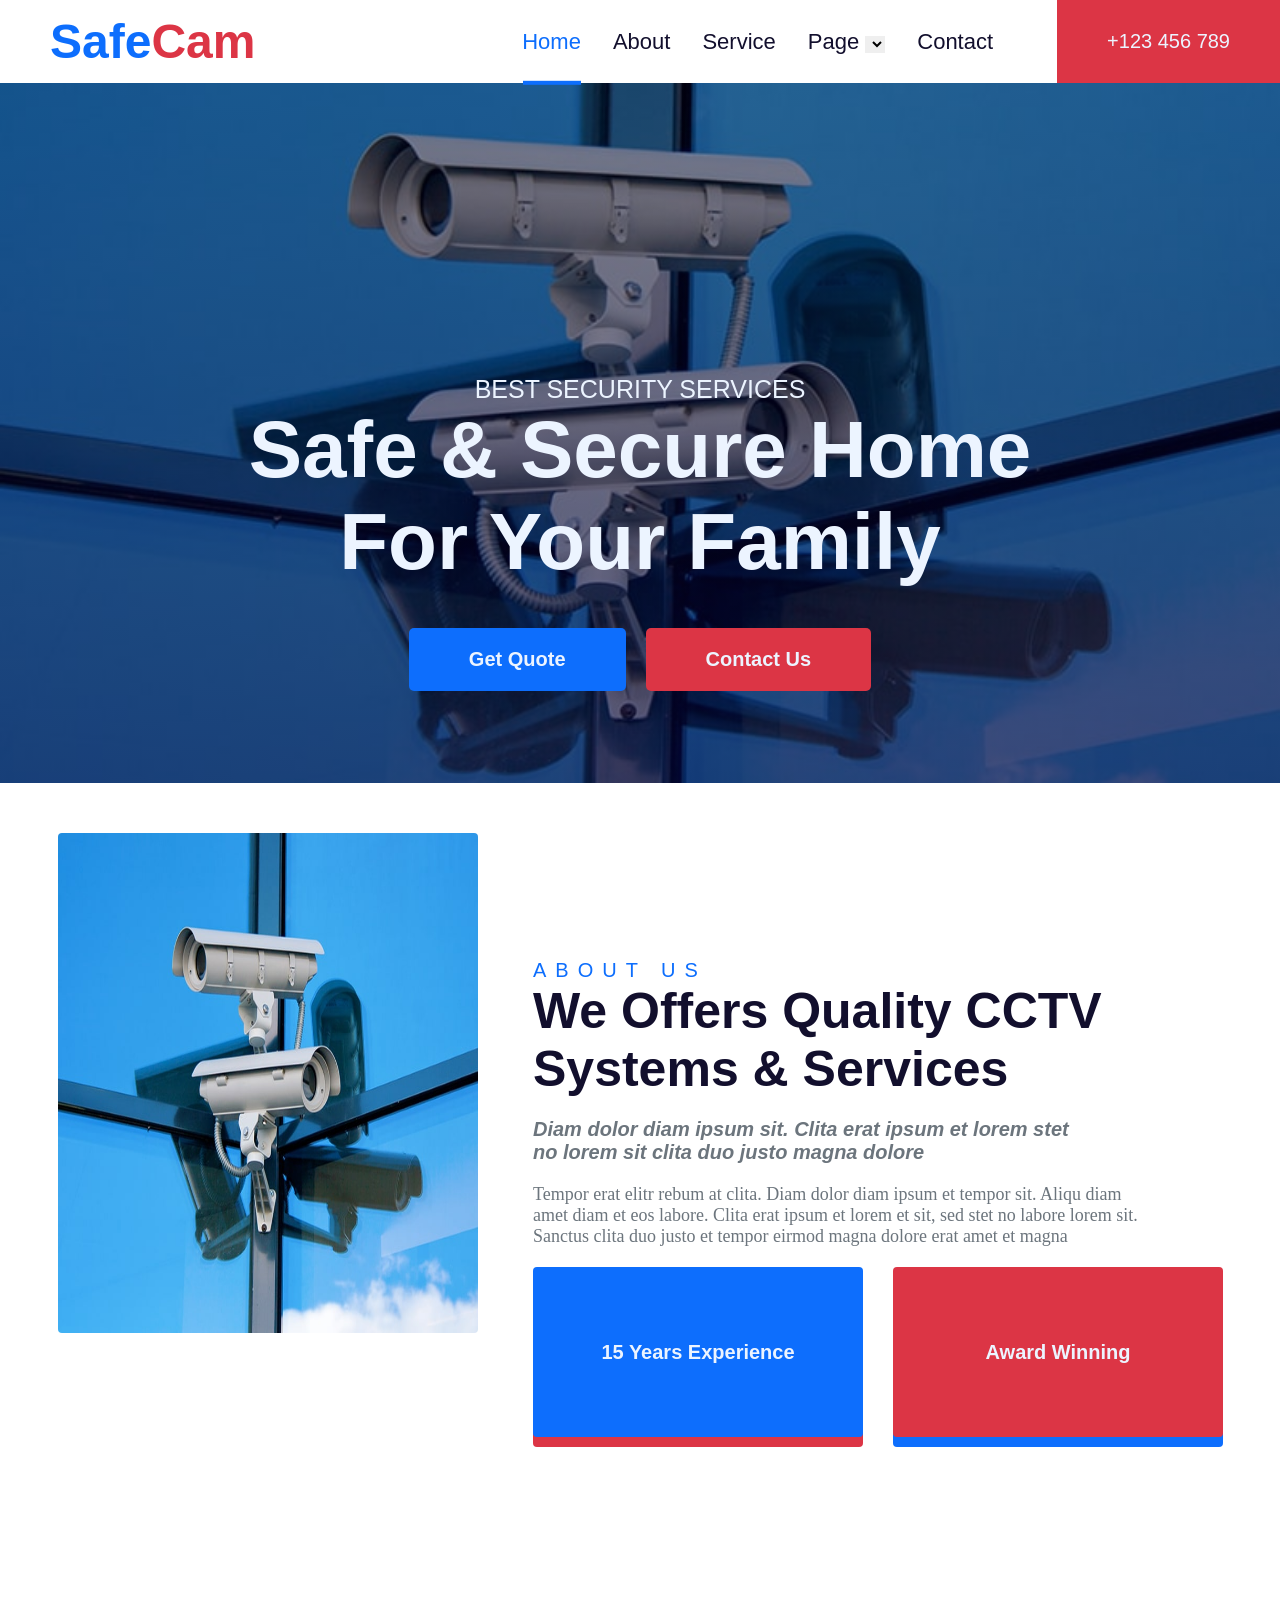
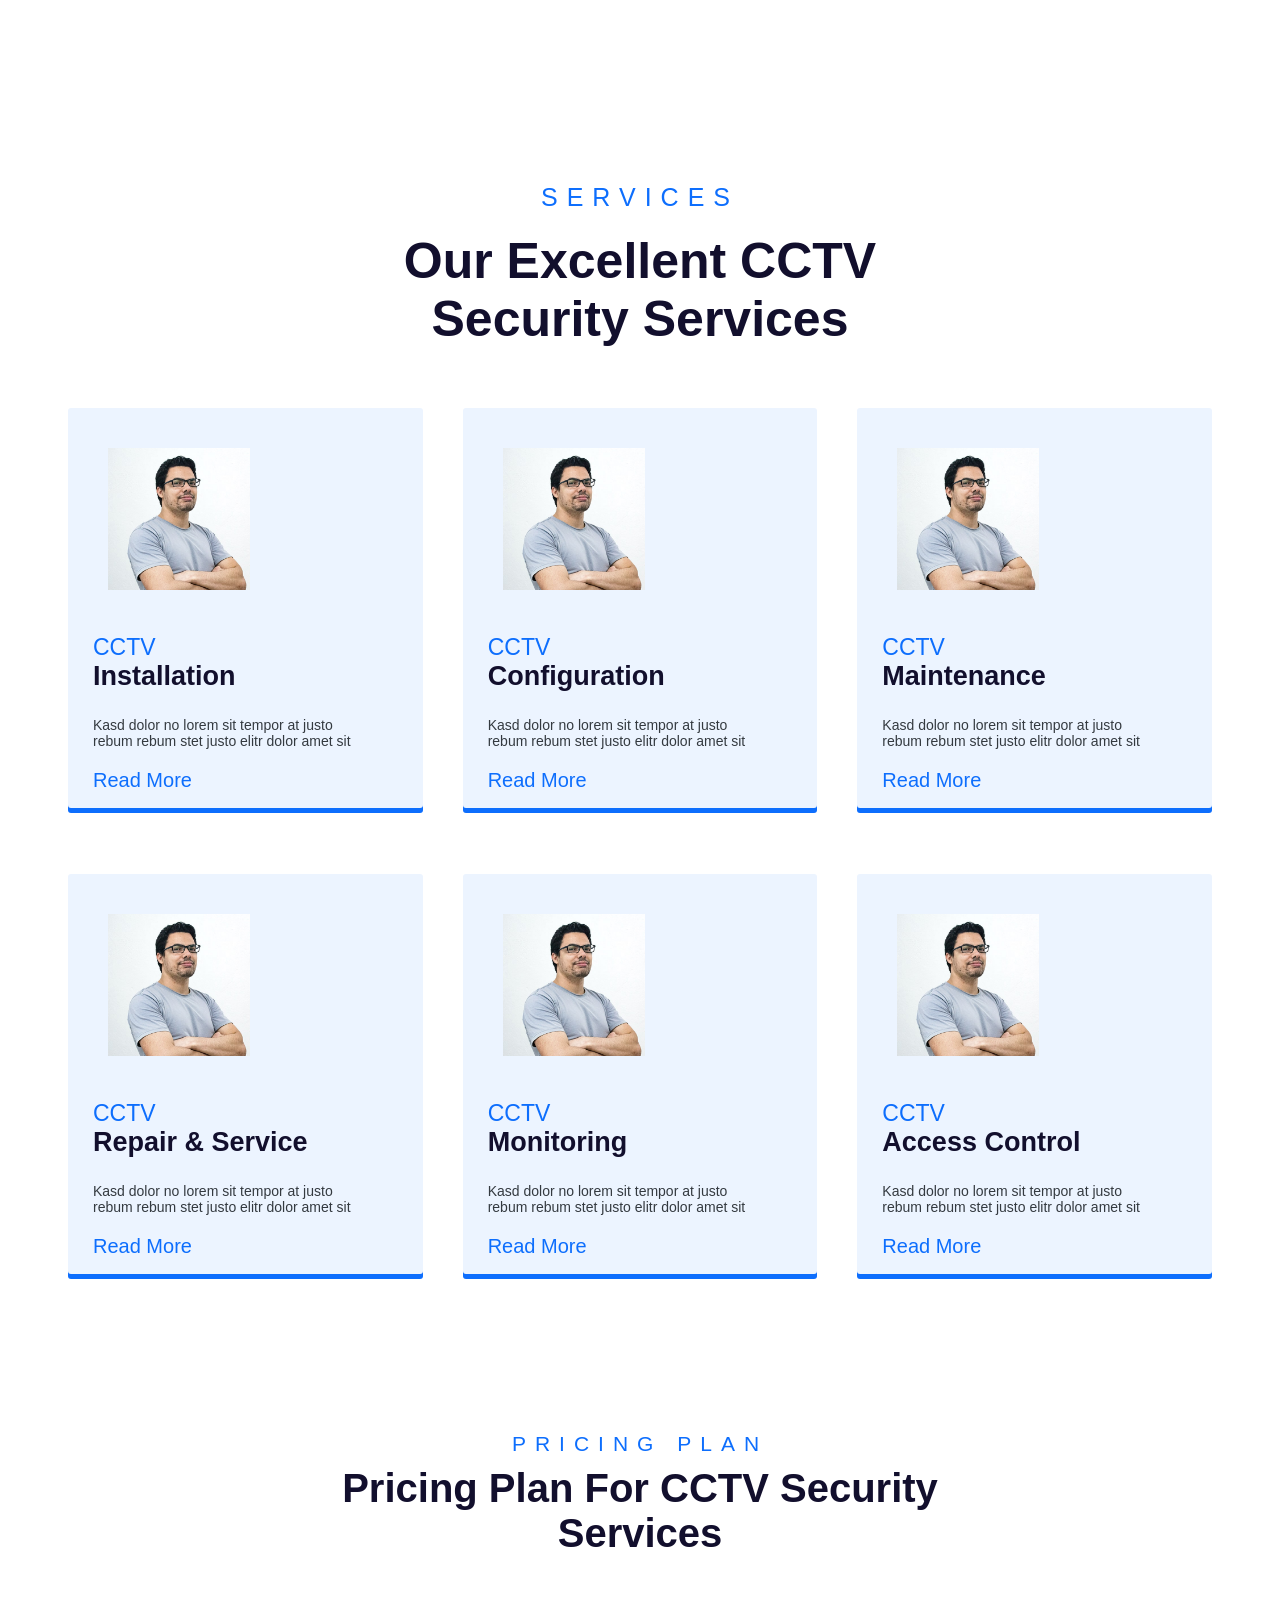
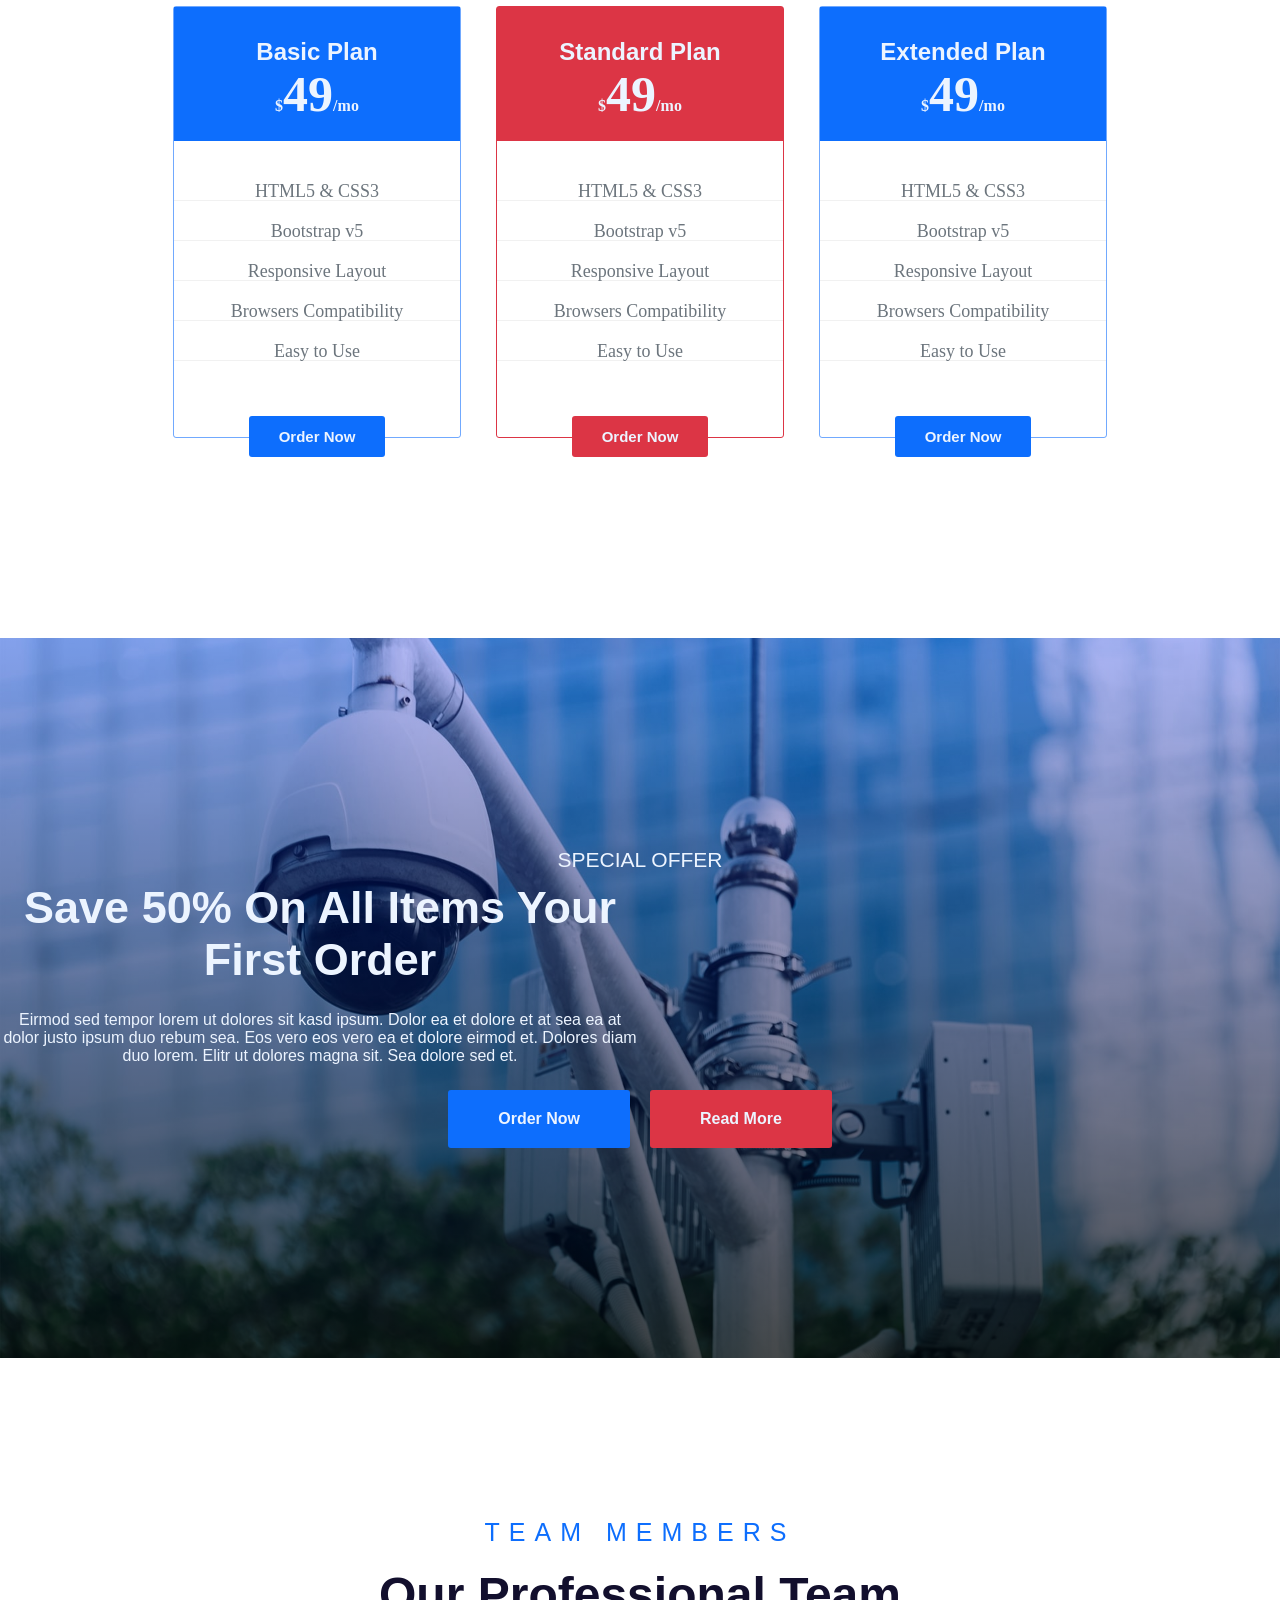
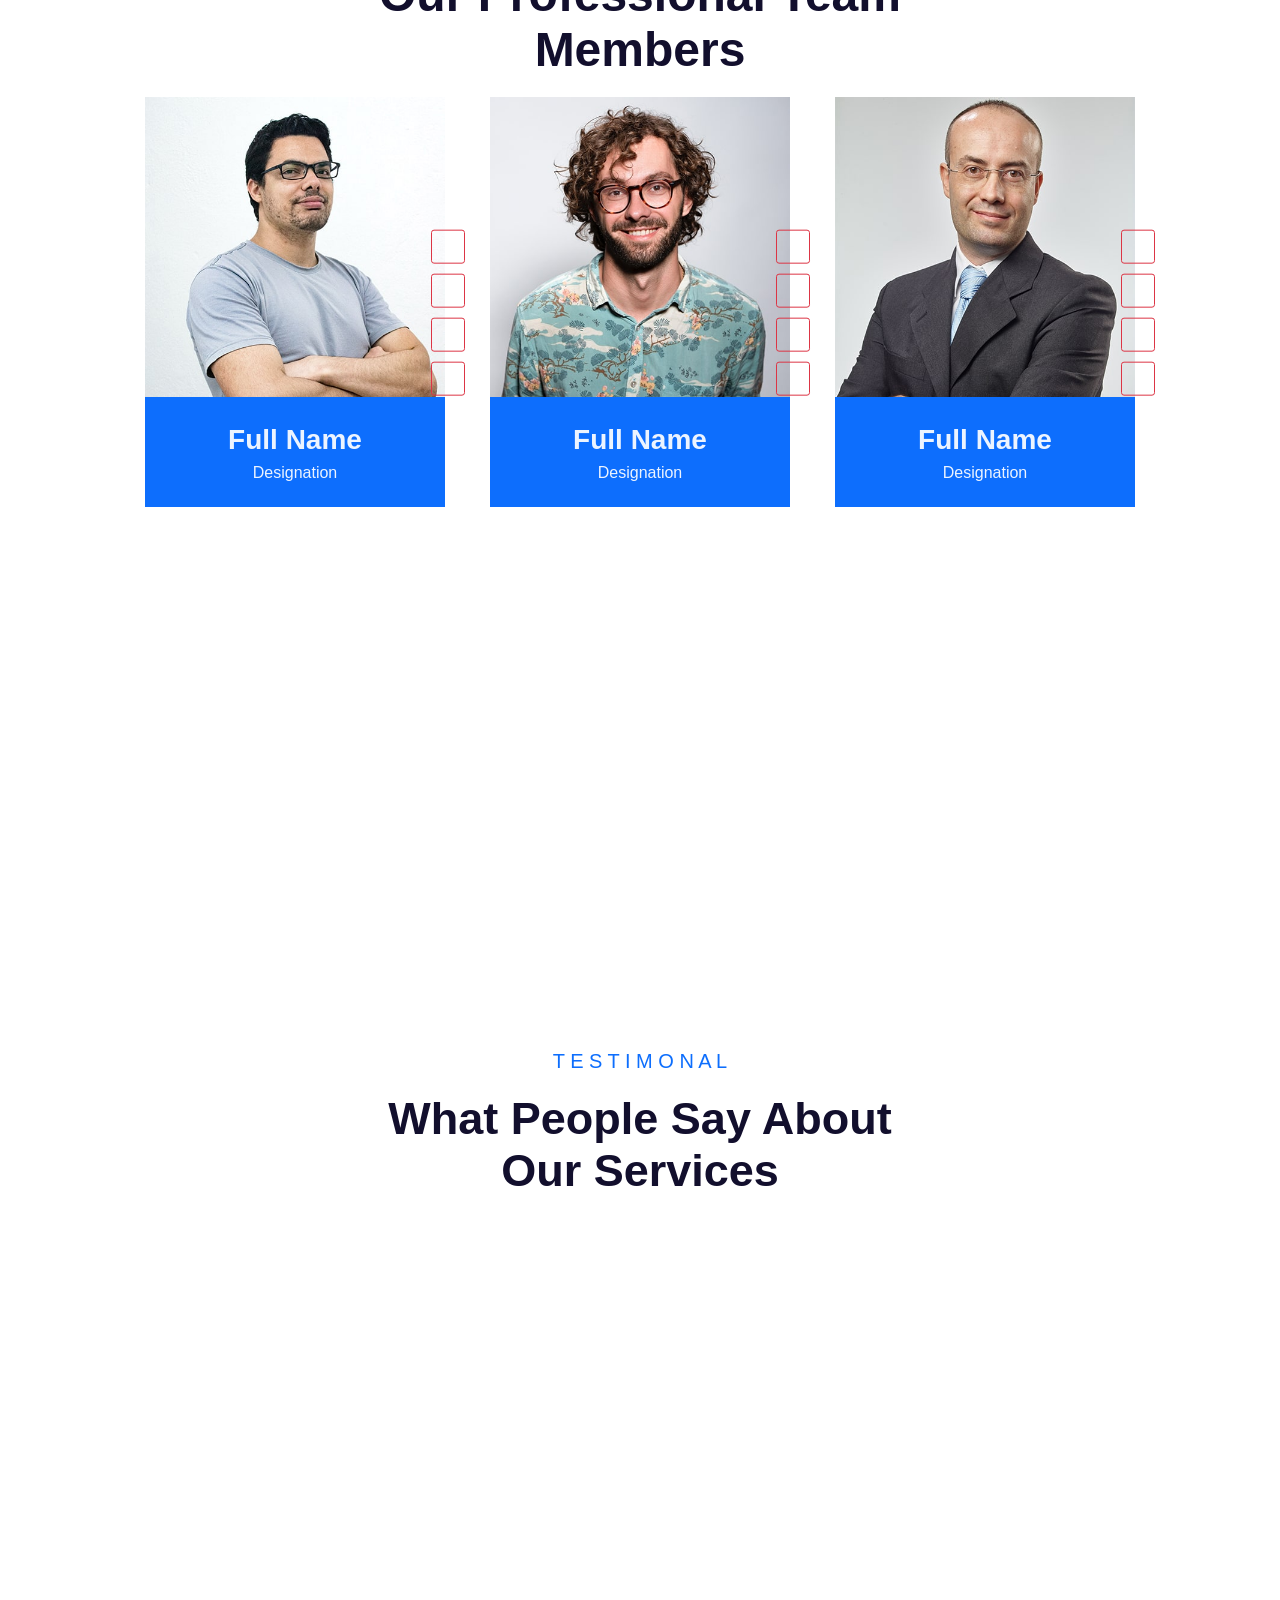
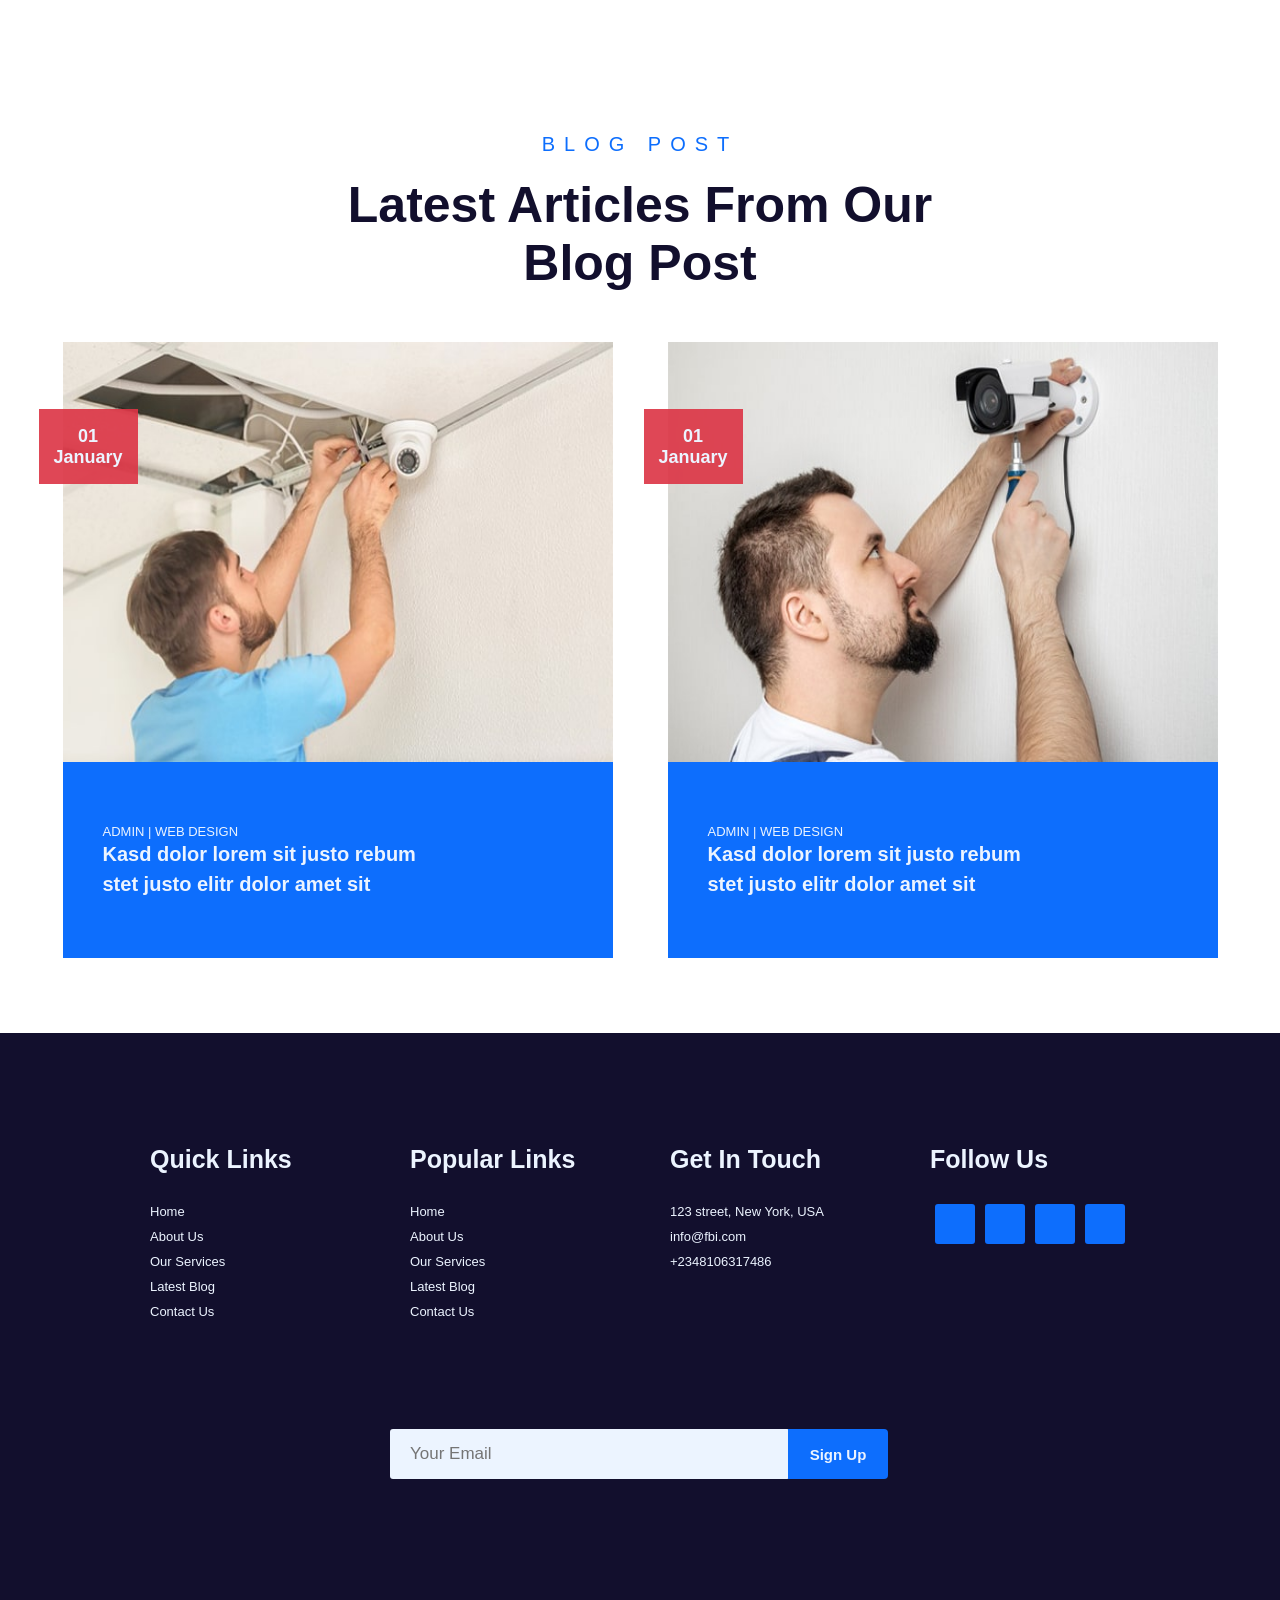
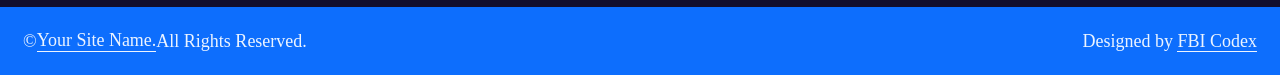
<file: fidel proj on cctv/index.html>
<!DOCTYPE html>
<html lang="en">
<head>

  <link rel="stylesheet" href="cctv-website.css">
  <meta charset="UTF-8">
  <meta name="viewport" content="width=device-width, initial-scale=1.0">
  <title>cctv website</title>
</head>
<body>

  <nav>
    <a href="" class="logo">Safe<span>Cam</span></a>

    <ul>
      <li><a href="" class="fff">Home</a></li>
      <li><a href="about.html">About</a></li>
      <li><a href="service.html">Service</a></li>
      <li><a href="">Page <select></select></a></li>
      <li><a href="contact.html">Contact</a></li>

      <button class="btn">+123 456 789</button>
    </ul>

    <div class="hamburger">
      <span></span>
      <span></span>
      <span></span>
    </div>
  </nav>

  <header>
    <div class="heading-hero">
      <div class="heading-super">
    <p>BEST SECURITY SERVICES</p>

    <h2>Safe & Secure Home <br>For Your Family</h2>

    <div class="bbb">
    <button class="btn">Get Quote</button>
    <button class="btn">Contact Us</button>
    </div>
    </div>
    </div>
  </header>
  
  <main>
    <section class="about">
      <div class="about-display">

      <div class="flex">

        <div class="img">
          <img src="./image/about.jpg" alt="" class="about-img">
        </div>

        <div class="text">

          <p class="firs">ABOUT US</p>

          <h4>We Offers Quality CCTV Systems & Services</h4>

          <h5><i>Diam dolor diam ipsum sit. Clita erat ipsum et lorem stet no lorem sit clita duo justo magna dolore</i> </h5>

          <p class="con">Tempor erat elitr rebum at clita. Diam dolor diam ipsum et tempor sit. Aliqu diam amet diam et eos labore. Clita erat ipsum et lorem et sit, sed stet no labore lorem sit. Sanctus clita duo justo et tempor eirmod magna dolore erat amet et magna</p>

          <div class="but">
          <button class="btn">15 Years Experience</button>
          <button class="btn">Award Winning</button>
          </div>

        </div>
      </div>
      </div>
      </section>

      
  <!-- service section -->

      <section class="service">

      <div class="service-display">

        <div class="service-flex">

          <p class="ser">SERVICES</p>

          <h4>Our Excellent CCTV Security Services</h4>

            <div class="slave">

              <div class="small">
                <div class="img">
              <img src="./image/team-1.jpg" alt="icon">
              </div>

              <div class="texxt">
              <p>CCTV</p>
              <h5>Installation</h5>

              <p class="con">Kasd dolor no lorem sit tempor at justo rebum rebum stet justo elitr dolor amet sit</p>

              <button class="btn">Read More</button>
              </div>
              </div>

              <div class="small">
              <div class="img">
              <img src="./image/team-1.jpg" alt="icon">
              </div>

              <div class="texxt">
              <p>CCTV</p>
              <h5>Configuration</h5>

              <p class="con">Kasd dolor no lorem sit tempor at justo rebum rebum stet justo elitr dolor amet sit</p>

              <button class="btn">Read More</button>
              </div>
              </div>

             
              <div class="small">
                <div class="img">
                  <img src="./image/team-1.jpg" alt="icon">
                </div>

                <div class="texxt">
                  <p>CCTV</p>
                <h5>Maintenance</h5>

                <p class="con">Kasd dolor no lorem sit tempor at justo rebum rebum stet justo elitr dolor amet sit</p>

              <button class="btn">Read More</button>
              </div>
              </div>
            </div>

            <div class="slave">

                <div class="small">
                <div class="img">
              <img src="./image/team-1.jpg" alt="icon">
              </div>

              <div class="texxt">
              <p>CCTV</p>
              <h5>Repair & Service</h5>

              <p class="con">Kasd dolor no lorem sit tempor at justo rebum rebum stet justo elitr dolor amet sit</p>

              <button class="btn">Read More</button>
              </div>
              </div>

                <div class="small">
                <div class="img">
              <img src="./image/team-1.jpg" alt="icon">
              </div>

              <div class="texxt">
              <p>CCTV</p>
              <h5>Monitoring</h5>

              <p class="con">Kasd dolor no lorem sit tempor at justo rebum rebum stet justo elitr dolor amet sit</p>

              <button class="btn">Read More</button>
              </div>
              </div>

                <div class="small">
                  <div class="img">
              <img src="./image/team-1.jpg" alt="icon">
                  </div>

                  <div class="texxt">
              <p>CCTV</p>
              <h5>Access Control</h5>

              <p class="con">Kasd dolor no lorem sit tempor at justo rebum rebum stet justo elitr dolor amet sit</p>

              <button class="btn">Read More</button>
              </div>
              </div>

            </div>

        </div>
      </div>

    </section>

    
    <section class="price">

      <div class="pricing-parent">

        <div class="parent-container">

          <p class="firs">PRICING PLAN</p>

          <h4>Pricing Plan For CCTV Security Services</h4>

          <div class="price-flexbox">

            <div class="pricebox">
              <div class="pricesss">
              <label><h4>Basic Plan</h4>
              <p>$<span>49</span>/mo</p>
              </label>
              </div>

              <div class="pricing-text">
                <p>HTML5 & CSS3</p>
                <P>Bootstrap v5</P>
                <p>Responsive Layout</p>
                <p>Browsers Compatibility</p>
                <p>Easy to Use</p>
  
              </div>
              <button class="btn">Order Now</button>
            </div>

            <div class="pricebox">
              <div class="pricesss-j">
              <label><h4>Standard Plan</h4>
              <p>$<span>49</span>/mo</p>
              </label>
              </div>

              <div class="pricing-text">
                <p>HTML5 & CSS3</p>
                <P>Bootstrap v5</P>
                <p>Responsive Layout</p>
                <p>Browsers Compatibility</p>
                <p>Easy to Use</p>

              </div>
              <button class="btn-j">Order Now</button>
            </div>


            <div class="pricebox">
               <div class="pricesss">
              <label><h4>Extended Plan</h4>
              <p>$<span>49</span>/mo</p>
              </label>
              </div>

              <div class="pricing-text">
                <p>HTML5 & CSS3</p>
                <P>Bootstrap v5</P>
                <p>Responsive Layout</p>
                <p>Browsers Compatibility</p>
                <p>Easy to Use</p>
               
              </div>
               <button class="btn">Order Now</button>
            </div>

          </div>
        </div>
      </div>
    </section>

    <!-- official offer -->
    <section class="official-offer">

        <div class="official-child">

          <div class="centering-official">
            
            <div class="octext">
            <p class="firs">SPECIAL OFFER</p>
            <H4>Save 50% On All Items Your First Order</H4>

            <P class="con">Eirmod sed tempor lorem ut dolores sit kasd ipsum. Dolor ea et dolore et at sea ea at dolor justo ipsum duo rebum sea. Eos vero eos vero ea et  dolore eirmod et. Dolores diam duo lorem. Elitr ut dolores magna sit. Sea dolore sed et.</P>
            </div>

            <div class="Official-btn">

              <button class="btn">Order Now</button>
              <button class="btn-j">Read More</button>
            </div>
          </div>
        </div>
    </section>

    <!-- official team members -->

    <section class="team members">

      <div class="team-parent">

        <div class="team-rapper">

          <div class="team-child">

            <p class="firs">TEAM MEMBERS</p>
            <h4>Our Professional Team <br> Members</h4>

            <div class="team-content">

              <div class="teammain">
              <div class="img">
              <img src="./image/team-1.jpg" alt="">
              </div>

              <div class="text">
              <h6>Full Name</h6>
              <p>Designation</p>
              </div>

              <div class="button-box">
              
                <button class="btn"></button>
                <button class="btn"></button>
                <button class="btn"></button>
                <button class="btn"></button>
              </div>

              </div>

              <div class="teammain">
              <div class="img">
              <img src="./image/team-2.jpg" alt="">
              </div>

              <div class="text">
              <h6>Full Name</h6>
              <p>Designation</p>
              </div>

             <div class="button-box">
              
                <button class="btn"></button>
                <button class="btn"></button>
                <button class="btn"></button>
                <button class="btn"></button>
              </div>
              
              </div>


              <div class="teammain">
              <div class="img">
              <img src="./image/team-3.jpg" alt="">
              </div>

              <div class="text">
              <h6>Full Name</h6>
              <p>Designation</p>
              </div>
              <div class="button-box">
              
                <button class="btn"></button>
                <button class="btn"></button>
                <button class="btn"></button>
                <button class="btn"></button>
              </div>
              
              </div>

            </div>
          </div>
        </div>
      </div>
      

    </section>


    <!-- TESTIMONIES -->
     <!-- WHAT PEOPLE SAY ABOUT OUR SERVICES SECTION -->

     <section class="testimonies">

      <div class="parent-ts">

        <div class="child-ts">

          <div class="rapper-ts">

            <p>T E S T I M O N A L</p>
            <h4>What People Say About <br>Our Services</h4>
          </div>
        </div>
      </div>
     </section>

     <!-- blog post -->
      <!-- BLOG POST SECTION -->
       <section class="blog-post">

        <div class="parent-bp">

          <div class="child-bp">

            <div class="rapper-bp">

              <p class="firs">BLOG POST</p>

              <h4>Latest Articles From Our <br>Blog Post</h4>

              <div class="main-contentbp">

                <div class="single-blogbpholder">
                  <div class="img">
                    <img src="./image/blog-1.jpg" alt="">
                  </div>
                  <div class="text">
                    <p>ADMIN | WEB DESIGN
                    </p>

                    <h4>Kasd dolor lorem sit justo rebum <br> stet   justo elitr dolor amet sit</h4>
                  </div>
                  <div class="date">01<br>January</div>
                </div>


                <div class="single-blogbpholder">
                  <div class="img">
                    <img src="./image/blog-2.jpg" alt="">
                  </div>
                  <div class="text">
                    <p>ADMIN | WEB DESIGN
                    </p>

                    <h4>Kasd dolor lorem sit justo rebum 
                      <br>stet justo elitr dolor amet sit</h4>
                  </div>
                  <div class="date">01 <br>January</div>

                </div>
              </div>
            </div>
          </div>
        </div>
       </section>

       <!-- Quick links to footer -->
        <!-- QUICK LINKS SECTION -->

        <section class="quick-links">

          <div class="parantquicklink">

            <div class="child-quicklink">

              <div class="rapper-quicklink">

                <div class="content-rapper">
                  <h5>Quick Links</h5>

                  <a href="index.html">Home</a>

                  <a href="index.html">About Us</a>

                  <a href="index.html">Our Services</a>

                  <a href="index.html">Latest Blog</a>

                  <a href="index.html">Contact Us</a>
                </div>


                <div class="content-rapper">
                  <h5>Popular Links</h5>

                  <a href="index.html">Home</a>

                  <a href="index.html">About Us</a>

                  <a href="index.html">Our Services</a>

                  <a href="index.html">Latest Blog</a>

                  <a href="indeX">Contact Us</a>
                </div>

                <div class="content-rapper">
                  <h5>Get In Touch</h5>

                  <p>123 street, New York, USA</p>

                  <p>info@fbi.com</p>

                  <p>+2348106317486</p>
                </div>

                <div class="content-rapper">
                  <h5>Follow Us</h5>

                  <div class="icon-btn">

                  <div class="icon"></div>

                  <div class="icon"></div>

                  <div class="icon"></div>

                  <div class="icon"></div>
                  
                  </div>

                </div>

               
              </div>
               <div class="message">

                  <div class="input"><input type="email" placeholder="Your Email"></div>

                  <button class="btn">Sign Up</button>
                </div>
            </div>
          </div>
        </section>

  </main>

  <footer>
         <div class="parent-footer">
          <div class="childfooter-rapper">
        &copy;
      <p class="fbi">Your Site Name.</p>
      <p>All Rights Reserved.</p>
      </div>

          <div class="childfooter-rapper">
            <p>Designed by <span class="fidel">FBI Codex</span></p>
    
      </div>
      </footer>
</body>
</html>
</file>
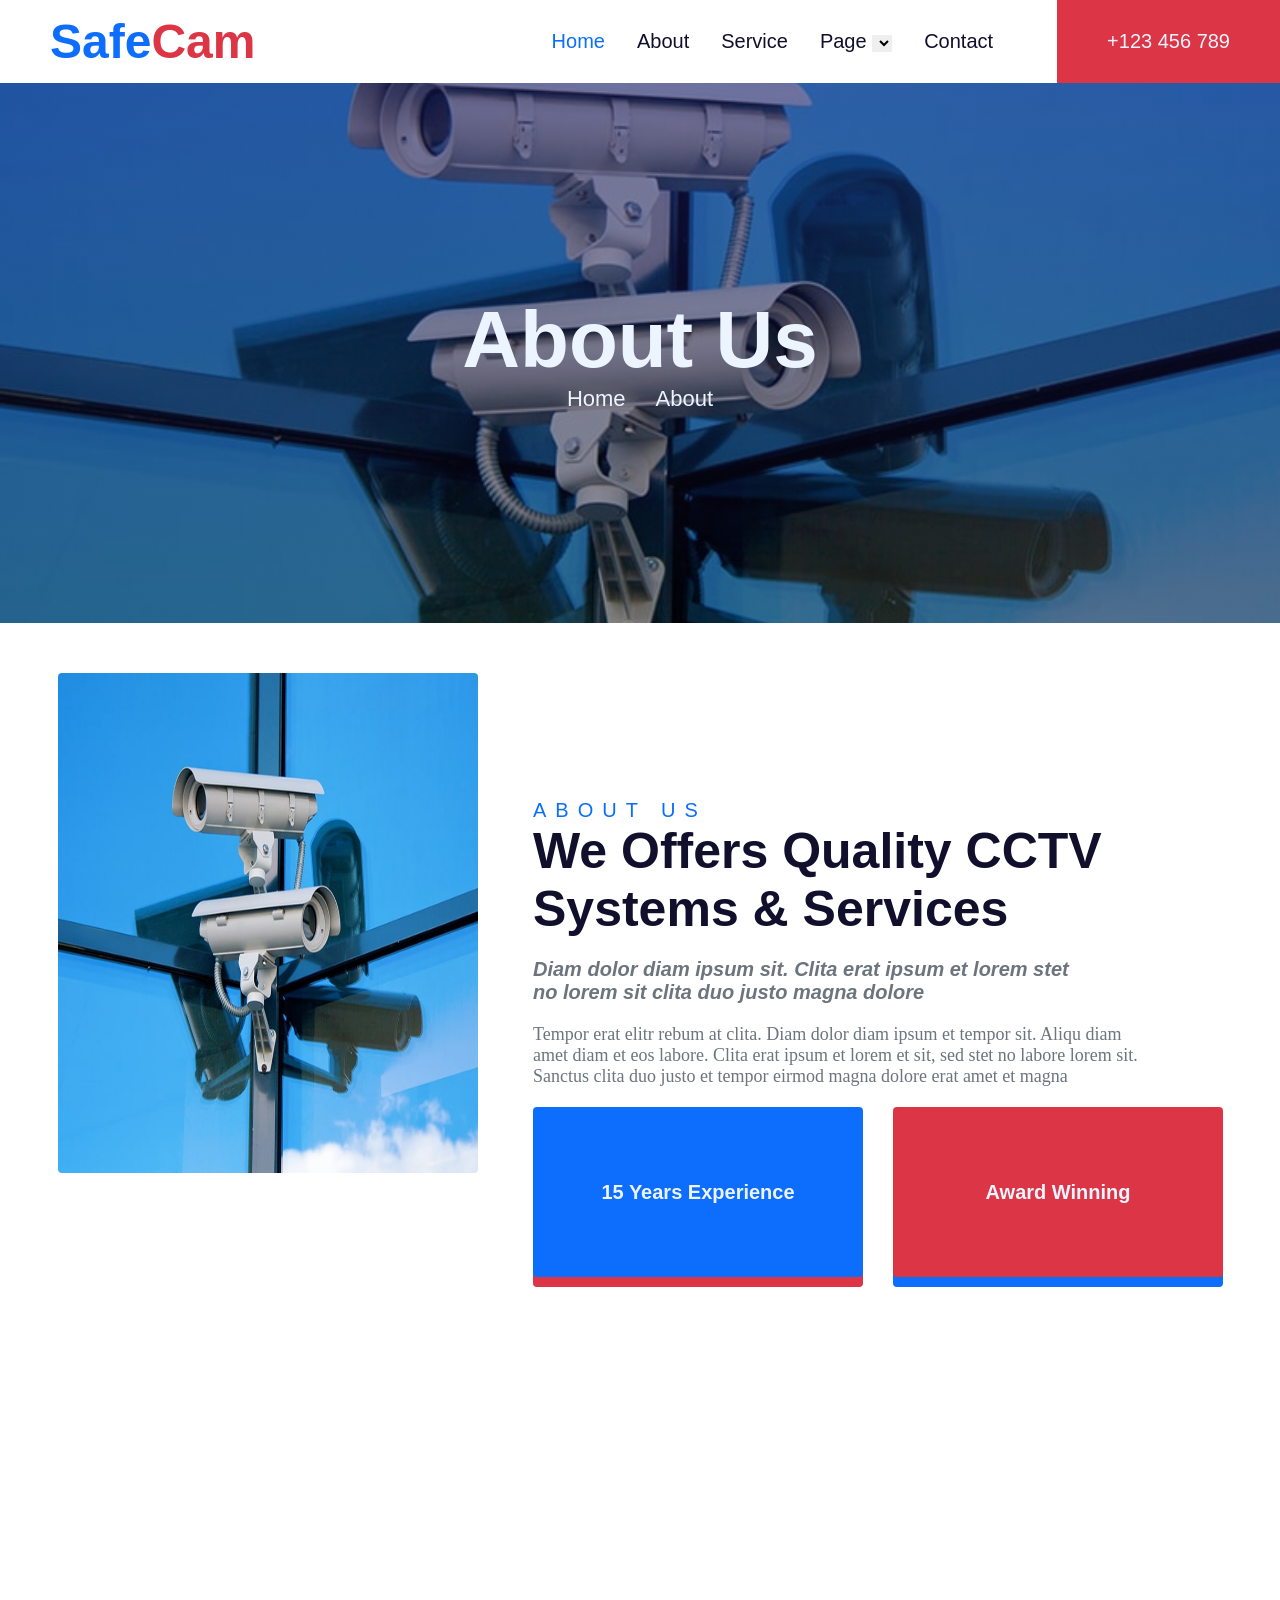
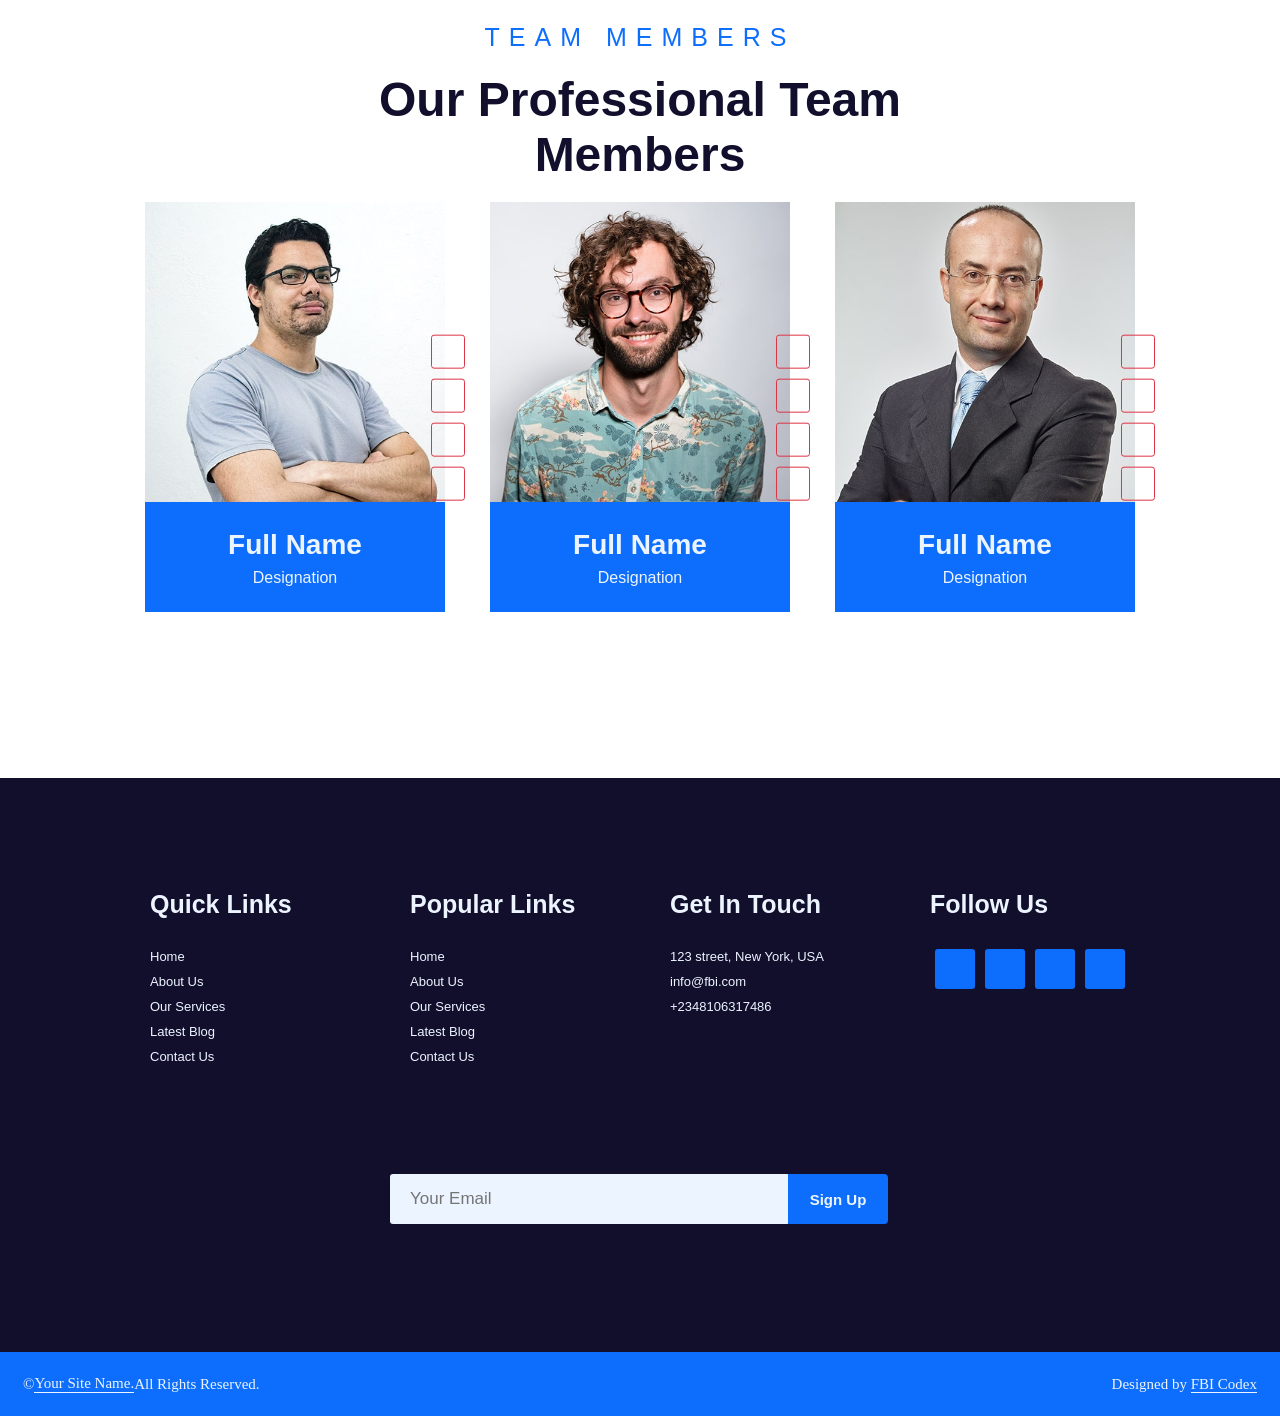
<file: fidel proj on cctv/about.html>
<!DOCTYPE html>
<html lang="en">
<head>
  <style>
    *{
      margin: 0;
      padding: 0;
      box-sizing: border-box;
      list-style: none;
      text-decoration:none;
    }

       :root {
    --bs-blue: #0d6efd;
    --bs-indigo: #6610f2;
    --bs-purple: #6f42c1;
    --bs-pink: #d63384;
    --bs-red: #dc3545;
    --bs-orange: #fd7e14;
    --bs-yellow: #ffc107;
    --bs-green: #198754;
    --bs-teal: #20c997;
    --bs-cyan: #0dcaf0;
    --bs-white: #fff;
    --bs-gray: #6c757d;
    --bs-gray-dark: #343a40;
    --bs-primary: #2878EB;
    --bs-secondary: #F14D5D;
    --bs-success: #198754;
    --bs-info: #0dcaf0;
    --bs-warning: #ffc107;
    --bs-danger: #dc3545;
    --bs-light: #ECF4FF;
    --bs-dark: #120F2D;
}

    html {
  scroll-behavior: smooth;
}

nav {
  display: flex;
  justify-content: space-between;
  align-items: center;
}

.logo {
  margin: auto 50px;
  font-size: 3em;
  font-family: sans-serif;
  color: var(--bs-blue);
  font-weight: bold;
}

span {
  color: var(--bs-danger);
}


ul {
  display: flex;
  justify-content: space-between;
  align-items: center;
  gap: 1em;
}

ul li a {
  font-size: 20px;
  font-family: sans-serif;
  color: var(--bs-dark);
  margin: auto 8px; 
  transition: .6s;
}

.fff {
  color: var(--bs-blue);
}

ul li a:hover {
  transition-timing-function: ease-in;
  transition-duration: .4s;
  transition-delay: .1s;
  color: var(--bs-blue)
}

select {
  border: none;
}

ul .btn {
  padding: 30px 50px;
  margin-left: 40px;
  background: var(--bs-danger);
  color: var(--bs-light);
  border: none;
  font-size: 20px;
  cursor: pointer;
}
/* stylin for hamburger */
.hamburger {
  display: none;
  justify-content: center;
  align-items: center;
  width: 65px;
  height: 45px;
  gap: 5px;
  flex-direction: column;
  flex-wrap: wrap;
  cursor: pointer;
  border: 1px solid rgba(0, 0, 0, 0.255);
  border-radius: 4px;
  transition: .3s;

}

.hamburger span {
  width: 30px;
  height: 1px;
  color: black;
  border: 2px solid;
  border-radius: 3px;
}


    header {
      background-image: linear-gradient(rgba(27, 27, 101, 0.53), rgba(0, 0, 0, 0.415)), url(./image/about.jpg);
      background-position: center;
      background-repeat: no-repeat;
      background-size: cover;
      min-height: 60vh;
      height: 400px;
    }

    h1 {
      font-size: 80px;
      font-family: sans-serif;
      color: var(--bs-light);
      text-align: center;
      font-weight: bold;
      text-transform: capitalize;
    }

    header label {
      display: flex;
      justify-content: center;
      align-items: center;
      gap: 30px;
    }

    header a {
      text-transform: capitalize;
      font-family: sans-serif;
      font-size: 22px;
      color: var(--bs-light);
    }

    .hero {
      display: flex;
      justify-content: center;
      align-items: center;
      flex-direction: column;
      min-height: 60vh;
    }

    /* style for about section */

.about-img {
  width: 420px;
  height: 500px;
  margin-left: 3.5em;
  border: none;
  border-radius: 4px;
}
.about-display {

  display: flex;
  justify-content: center;
  align-items: center;
  width: 100%;
  height: 1000px;
  overflow: hidden;
  /* margin: 30px; */
  /* background: red; */

}

.about .flex {
  margin: auto 40px;
  display: flex;
  width: 90%;
  min-height: 100vh;
  justify-content: center;
  /* background: yellow; */
}

.text {
  display: flex; 
  justify-content: center;
  flex-direction: column;
  flex-wrap: nowrap;
  margin: auto 55px;
}

.text .firs{
  letter-spacing: 1vh;
  font-size: 20px;
  font-family: sans-serif;
  color: var(--bs-blue);
  /* margin-bottom: 20px; */
}

.text h4 {
  width: 90%;
  font-size: 50px;
  font-weight: bold;
  margin-bottom: 20px;
  font-family: sans-serif;
  color: var(--bs-dark);
}

.text h5 {
  width: 80%;
  font-size: 20px;
  font-family: sans-serif;
  color: var(--bs-gray);
  margin-bottom: 20px;
}

.text .con {
  width: 90%;
  font-size: 18px;
  color: var(--bs-gray);
  margin-bottom: 20px;
}

.but {
  display: flex;
  justify-content: center;
  align-items: center;
  gap: 30px;
  flex-direction: row;
  flex-wrap: nowrap;
  margin-bottom: 5em;
}
.text .btn {
  width: 330px;
  height: 170px;
  font-size: 20px;
  font-weight: bold;
  background: var(--bs-blue);
  color: var(--bs-light);
  margin-bottom: 90px;
  border: none;
  border-radius: 4px;
  gap: 20px;
  box-shadow: 0px 10px 0px #dc3545;
}

.text .btn:nth-child(2){
  background: var(--bs-danger);
  color: var(--bs-light);
  box-shadow: 0px 10px 0px #0d6efd;
}

/* style for professional teams members  */

.team-rapper {
  display: flex;
  justify-content: center;
  align-items: center;
  flex-direction: column;
  flex-wrap: wrap;
}

.team-child {
  display: flex;
  justify-content: center;
  align-items: center;
  flex-direction: column;
  flex-wrap: wrap;
}

.team-content {
  display: flex;
  justify-content: center;
  align-items: center;
  flex-direction: row;
  flex-wrap: nowrap;
  gap: 45px;
}

.team-child .img img {
  width: 300px;
}

.team-child .firs {
  letter-spacing: 1vh;
  font-size: 25px;
  font-family: sans-serif;
  color: var(--bs-blue);
}

.team-child h4 {
  font-size: 3em;
  text-align: center;
  font-family: sans-serif;
  color: var(--bs-dark);
  margin: 20px auto;
}

.team-child p {
  color: var(--bs-light);
  font-size: 16px;
  font-family: sans-serif;
}

.team-child h6 {
  font-size: 28px;
  font-family: sans-serif;
}
.team-child .text {
  background: var(--bs-blue);
  color: var(--bs-light);
  text-align: center;
  width: 100%;
  line-height: 1.5;
  height: 110px;
  margin: auto;
  margin-top: -4px;
}

.button-box {
  display: flex;
  justify-content: center;
  align-items: flex-end;
  flex-direction: column;
  gap: 10px;
  /* background: red; */
}

.button-box .btn {
  cursor: pointer;
  padding: 16px;
  background: transparent;
  border: 1px solid var(--bs-danger);
  transform: translateY(-20.8em);
  transition: .3s;
  border-radius: 3px;
  margin: auto -20px;
}

.button-box .btn:hover{
  background: var(--bs-danger);
}

/* quick link styling */


.child-quicklink {
  background: #120F2D;
}

.rapper-quicklink {
  display: flex;
  justify-content: center;
  align-items: center;
  flex-wrap: wrap;
  gap: 60px;
  padding: 7em;
  /* min-height: -100vh; */
  color: var(--bs-light);
}

.content-rapper {
  width: 200px;
  height: 300px;
}

.content-rapper h5 {
  font-size: 25px;
  font-family: sans-serif;
  margin-bottom: 30px;
}

.content-rapper p{
  font-size: 13px;
  font-family: sans-serif;
  margin-bottom: 10px;
}

.content-rapper a{
  display: flex;
  font-size: 13px;
  font-family: sans-serif;
  margin-bottom: 10px;
  cursor: pointer;
  color: var(--bs-light);
}

.icon-btn {
  display: flex;
  justify-content: center;
  align-items: center;
  gap: 10px;
}

.icon-btn .icon {
  width: 40px;
  height: 40px;
  border-radius: 3px;
  background: var(--bs-blue);
  cursor: pointer;
  transition: .3s;
}

.icon-btn .icon:hover {
  background: var(--bs-danger);
}

.icon-btn .icon:focus {
    outline:  4px solid var(--bs-blue);
}

.message {
  display: flex;
  justify-content: center;
  align-items: center;
  transform: translateY(-8em);
}

.child-quicklink .input input {
  width: 400px;
  height: 50px;
  border: none;
  border-radius: 3px;
  outline:  none;
  font-size: 17px;
  font-family: sans-serif;
  padding: 20px;
  background: var(--bs-light);
  transition: .3s;
}

.child-quicklink .input input:focus {
 outline:  4px solid var(--bs-blue);

}

.child-quicklink .btn {
  cursor: pointer;
  width: 100px;
  height: 50px;
  font-size: 15px;
  font-weight: bold;
  font-family: sans-serif;
  background: var(--bs-blue);
  color: var(--bs-light);
  border: none;
  border-bottom-right-radius: 4px;
  border-top-right-radius: 4px;
  transform: translateX(-2px);
  transition: .3s;
}

.child-quicklink .btn:hover {
  background: var(--bs-danger);
}


/* style for footer */

footer {
  background: var(--bs-blue);
  padding: 23px;
}

.parent-footer {
  display: flex;
  justify-content: space-between;
  align-items: center;
  flex-direction: row;
  flex-wrap: nowrap;
  color: var(--bs-light);
  font-family: tahoma;
  font-size: 15px;
}

.childfooter-rapper {
 display: flex;
 justify-content: center;
 align-items: center; 
}

.fbi {
  border-bottom: 1px solid;
}

.fidel {
  color: var(--bs-light);
  border-bottom: 1px solid;
}

/* media query commence */

@media (max-width: 1018px) {
  
  nav {
  display: flex;
  justify-content: space-between;
  align-items: center;
}

.logo {
  margin: auto 30px;
  font-size: 2.7em;
  font-family: sans-serif;
  color: var(--bs-blue);
  font-weight: bold;
}

span {
  color: var(--bs-danger);
}


ul {
  display: flex;
  justify-content: space-between;
  align-items: center;
  gap: 1em;
  padding: 2em;
}

ul li a {
  font-size: 19px;
  font-family: sans-serif;
  color: var(--bs-dark);
  margin: auto 5px; 
  transition: .6s;
}

.fff {
  color: var(--bs-blue);
}

.fff::after {
  content: "";
  position: absolute;
  width: 58px;
  height: 4px;
  background-color: var(--bs-blue);
  bottom: 0;
  right: 0;
  transition: .3s;
  z-index: -1;
  margin-top: 50px;
}


ul li a:hover {
  transition-timing-function: ease-in;
  transition-duration: .4s;
  transition-delay: .1s;
  color: var(--bs-blue)
}

select {
  border: none;
}

ul .btn {
  display: none;
}

/* media query for about section */
  .about-img {
  width: 600px;
  /* margin: auto -5em; */
  height: 570px;
  margin-left: 3.5em;
  border: none;
  border-radius: 4px;
}

.about-display {

  display: flex;
  justify-content: center;
  align-items: center;
  width: 100%;
  height: 1000px;
  overflow: hidden;
  /* background: red; */
  margin: 5em auto;

}

.about .flex {
  margin: auto 20px;
  display: flex;
  width: 100%;
  height: 100vh;
  justify-content: center;
  flex-direction: column;

  /* background: yellow; */
}

.text {
  display: flex; 
  justify-content: center;
  flex-direction: column;
  flex-wrap: nowrap;
  margin: auto 55px;
}

.text p {
  font-size: 20px;
  font-family: sans-serif;
  color: var(--bs-blue);
  /* margin-bottom: 20px; */
}

.text h4 {
  width: 100%;
  font-size: 40px;
  font-weight: bold;
  margin-bottom: 30px;
  font-family: sans-serif;
  color: var(--bs-dark);
}

.text h5 {
  font-size: 22px;
  font-family: sans-serif;
  color: var(--bs-gray);
  margin-bottom: 20px;
}

.text .con {
  font-size: 16px;
  color: var(--bs-gray);
  margin-bottom: 20px;
}

.but {
  display: flex;
  justify-content: center;
  align-items: center;
  gap: 30px;
  flex-direction: row;
  flex-wrap: nowrap;
}

.text .btn {
  /* padding: 3em 5em; */
  width: 320px;
  height: 190px;
  font-size: 18px;
  font-weight: bold;
  background: var(--bs-blue);
  color: var(--bs-light);
  margin-bottom: 90px;
  border: none;
  border-radius: 4px;
  gap: 20px;
  box-shadow: 0px 7px 0px #dc3545;
}

.text .btn:nth-child(2){
  background: var(--bs-danger);
  color: var(--bs-light);
  box-shadow: 0px 8px 0px #0d6efd;
}

/* media query for team members */

  .team-child {
  display: flex;
  justify-content: center;
  align-items: center;
  flex-direction: column;
  flex-wrap: wrap;
}

.team-content {
  display: flex;
  justify-content: center;
  align-items: center;
  flex-direction: row;
  flex-wrap: wrap;
  gap: 45px;
}

.team-child .img img {
  width: 700px;
}

.team-child .firs {
  font-size: 22px;
  font-family: sans-serif;
  color: var(--bs-blue);
}

.team-child h4 {
  font-size: 3em;
  text-align: center;
  font-family: sans-serif;
  color: var(--bs-dark);
  margin: 20px auto;
}

.team-child p {
  color: var(--bs-light);
  font-size: 16px;
  font-family: sans-serif;
}

.team-child h6 {
  font-size: 28px;
  font-family: sans-serif;
}
.team-child .text {
  background: var(--bs-blue);
  color: var(--bs-light);
  text-align: center;
  width: 100%;
  line-height: 1.5;
  height: 110px;
  margin: auto;
  margin-top: -4px;
}

.button-box {
  display: flex;
  justify-content: center;
  align-items: flex-end;
  flex-direction: column;
  gap: 10px;
  /* background: red; */
}

.button-box .btn {
  cursor: pointer;
  padding: 16px;
  background: transparent;
  border: 1px solid var(--bs-danger);
  transform: translateY(-20.8em);
  transition: .3s;
  border-radius: 3px;
  margin: auto -20px;
}

.button-box .btn:hover{
  background: var(--bs-danger);
}

}

/* media for screen 778 */

@media (max-width: 778px) {

    nav {
  display: flex;
  justify-content: space-between;
  align-items: center;
  padding: 14px 2px;
}

.logo {
  font-size: 2.5em;
  font-family: sans-serif;
  color: var(--bs-blue);
  font-weight: bold;
}

span {
  color: var(--bs-danger);
}

ul {
  display: none;

}

ul li a {
  font-size: 19px;
  font-family: sans-serif;
  color: var(--bs-dark);
  margin: auto 5px; 
  transition: .6s;
}

.fff {
  color: var(--bs-blue);
}

ul li a:hover {
  transition-timing-function: ease-in;
  transition-duration: .4s;
  transition-delay: .1s;
  color: var(--bs-blue)
}

select {
  border: none;
}

ul .btn {
  display: none;
}

/* hamburger media query */
.hamburger {
  display: flex;
  justify-content: center;
  align-items: center;
  width: 45px;
  height: 45px;
  gap: 5px;
  flex-direction: column;
  flex-wrap: wrap;
  cursor: pointer;
  border: 1px solid rgba(0, 0, 0, 0.255);
  border-radius: 4px;
  transition: .3s;

}

.hamburger span {
  width: 20px;
  height: 1px;
  color: black;
  border: 2px solid;
  border-radius: 3px;
}

/* media query for about section */
  .about-img {
  width: 500px;
  /* margin: auto -5em; */
  height: 570px;
  margin-left: 3.5em;
  border: none;
  border-radius: 4px;
}
.about-display {

  display: flex;
  justify-content: center;
  align-items: center;
  width: 100%;
  height: 1000px;
  overflow: hidden;
  /* background: red; */
  margin: 5em auto;

}

.about .flex {
  margin: auto 20px;
  display: flex;
  width: 100%;
  height: 100vh;
  justify-content: center;
  flex-direction: column;

  /* background: yellow; */
}

.text {
  display: flex; 
  justify-content: center;
  flex-direction: column;
  flex-wrap: nowrap;
  margin: auto 55px;
}

.text p {
  font-size: 20px;
  font-family: sans-serif;
  color: var(--bs-blue);
  /* margin-bottom: 20px; */
}

.text h4 {
  width: 100%;
  font-size: 40px;
  font-weight: bold;
  margin-bottom: 30px;
  font-family: sans-serif;
  color: var(--bs-dark);
}

.text h5 {
  font-size: 22px;
  font-family: sans-serif;
  color: var(--bs-gray);
  margin-bottom: 20px;
}

.text .con {
  font-size: 13px;
  color: var(--bs-gray);
  margin-bottom: 20px;
}

.but {
  display: flex;
  justify-content: center;
  align-items: center;
  gap: 30px;
  flex-direction: row;
  flex-wrap: nowrap;
}
.text .btn {
  /* padding: 3em 5em; */
  width: 320px;
  height: 170px;
  font-size: 18px;
  font-weight: bold;
  background: var(--bs-blue);
  color: var(--bs-light);
  margin-bottom: 90px;
  border: none;
  border-radius: 4px;
  gap: 20px;
  box-shadow: 0px 7px 0px #dc3545;
}

.text .btn:nth-child(2){
  background: var(--bs-danger);
  color: var(--bs-light);
  box-shadow: 0px 8px 0px #0d6efd;
}

/* media query for team members */

  .team-child {
  display: flex;
  justify-content: center;
  align-items: center;
  flex-direction: column;
  flex-wrap: wrap;
}

.team-content {
  display: flex;
  justify-content: center;
  align-items: center;
  flex-direction: row;
  flex-wrap: wrap;
  gap: 45px;
}

.team-child .img img {
  width: 500px;
}

.team-child .firs {
  font-size: 22px;
  font-family: sans-serif;
  color: var(--bs-blue);
}

.team-child h4 {
  font-size: 2.5em;
  text-align: center;
  font-family: sans-serif;
  color: var(--bs-dark);
  margin: 20px auto;
}

.team-child p {
  color: var(--bs-light);
  font-size: 16px;
  font-family: sans-serif;
}

.team-child h6 {
  font-size: 28px;
  font-family: sans-serif;
}

.team-child .text {
  background: var(--bs-blue);
  color: var(--bs-light);
  text-align: center;
  width: 100%;
  line-height: 1.5;
  height: 110px;
  margin: auto;
  margin-top: -4px;
}

.button-box {
  display: flex;
  justify-content: center;
  align-items: flex-end;
  flex-direction: column;
  gap: 10px;
  /* background: red; */
}

.button-box .btn {
  cursor: pointer;
  padding: 16px;
  background: transparent;
  border: 1px solid var(--bs-danger);
  transform: translateY(-20.8em);
  transition: .3s;
  border-radius: 3px;
  margin: auto -20px;
}

.button-box .btn:hover{
  background: var(--bs-danger);
}

}
  </style>
  <meta charset="UTF-8">
  <meta name="viewport" content="width=device-width, initial-scale=1.0">
  <title>Document</title>
</head>
<body>

  <nav>
    <a href="" class="logo">Safe<span>Cam</span></a>

    <ul>
      <li><a href="index.html" class="fff">Home</a></li>
      <li><a href="about.html">About</a></li>
      <li><a href="service.html">Service</a></li>
      <li><a href="">Page <select></select></a></li>
      <li><a href="">Contact</a></li>

      <button class="btn">+123 456 789</button>
    </ul>

    <div class="hamburger">
      <span></span>
      <span></span>
      <span></span>
    </div>
  </nav>

  <header>
    <div class="hero">
    <h1>about us</h1>
    <label>
    <a href="about.html">home</a>
    <a href="about.html">about</a>
  </label>
  </div>
    
  </header>


  <!-- about section -->
  <section class="about">
      <div class="about-display">

      <div class="flex">

        <div class="img">
          <img src="./image/about.jpg" alt="" class="about-img">
        </div>

        <div class="text">

          <p class="firs">ABOUT US</p>

          <h4>We Offers Quality CCTV Systems & Services</h4>

          <h5><i>Diam dolor diam ipsum sit. Clita erat ipsum et lorem stet no lorem sit clita duo justo magna dolore</i> </h5>

          <p class="con">Tempor erat elitr rebum at clita. Diam dolor diam ipsum et tempor sit. Aliqu diam amet diam et eos labore. Clita erat ipsum et lorem et sit, sed stet no labore lorem sit. Sanctus clita duo justo et tempor eirmod magna dolore erat amet et magna</p>

          <div class="but">
          <button class="btn">15 Years Experience</button>
          <button class="btn">Award Winning</button>
          </div>

        </div>
      </div>
      </div>
      </section>

      <!-- team members section -->

        <section class="team members">

      <div class="team-parent">

        <div class="team-rapper">

          <div class="team-child">

            <p class="firs">TEAM MEMBERS</p>
            <h4>Our Professional Team <br> Members</h4>

            <div class="team-content">

              <div class="teammain">
              <div class="img">
              <img src="./image/team-1.jpg" alt="">
              </div>

              <div class="text">
              <h6>Full Name</h6>
              <p>Designation</p>
              </div>

              <div class="button-box">
              
                <button class="btn"></button>
                <button class="btn"></button>
                <button class="btn"></button>
                <button class="btn"></button>
              </div>

              </div>

              <div class="teammain">
              <div class="img">
              <img src="./image/team-2.jpg" alt="">
              </div>

              <div class="text">
              <h6>Full Name</h6>
              <p>Designation</p>
              </div>

             <div class="button-box">
              
                <button class="btn"></button>
                <button class="btn"></button>
                <button class="btn"></button>
                <button class="btn"></button>
              </div>
              
              </div>


              <div class="teammain">
              <div class="img">
              <img src="./image/team-3.jpg" alt="">
              </div>

              <div class="text">
              <h6>Full Name</h6>
              <p>Designation</p>
              </div>
              <div class="button-box">
              
                <button class="btn"></button>
                <button class="btn"></button>
                <button class="btn"></button>
                <button class="btn"></button>
              </div>
              
              </div>

            </div>
          </div>
        </div>
      </div>
      

    </section>

       <!-- Quick links to footer -->
        <!-- QUICK LINKS SECTION -->

        <section class="quick-links">

          <div class="parantquicklink">

            <div class="child-quicklink">

              <div class="rapper-quicklink">

                <div class="content-rapper">
                  <h5>Quick Links</h5>

                  <a href="index.html">Home</a>

                  <a href="index.html">About Us</a>

                  <a href="index.html">Our Services</a>

                  <a href="index.html">Latest Blog</a>

                  <a href="index.html">Contact Us</a>
                </div>


                <div class="content-rapper">
                  <h5>Popular Links</h5>

                  <a href="index.html">Home</a>

                  <a href="index.html">About Us</a>

                  <a href="index.html">Our Services</a>

                  <a href="index.html">Latest Blog</a>

                  <a href="indeX">Contact Us</a>
                </div>

                <div class="content-rapper">
                  <h5>Get In Touch</h5>

                  <p>123 street, New York, USA</p>

                  <p>info@fbi.com</p>

                  <p>+2348106317486</p>
                </div>

                <div class="content-rapper">
                  <h5>Follow Us</h5>

                  <div class="icon-btn">

                  <div class="icon"></div>

                  <div class="icon"></div>

                  <div class="icon"></div>

                  <div class="icon"></div>
                  
                  </div>

                </div>

               
              </div>
               <div class="message">

                  <div class="input"><input type="email" placeholder="Your Email"></div>

                  <button class="btn">Sign Up</button>
                </div>
            </div>
          </div>
        </section>

        <!-- footer section -->
        <footer>
         <div class="parent-footer">
          <div class="childfooter-rapper">
        &copy;
      <p class="fbi">Your Site Name.</p>
      <p>All Rights Reserved.</p>
      </div>

          <div class="childfooter-rapper">
            <p>Designed by <span class="fidel">FBI Codex</span></p>
    
      </div>
      </footer>
</body>
</html>
</file>
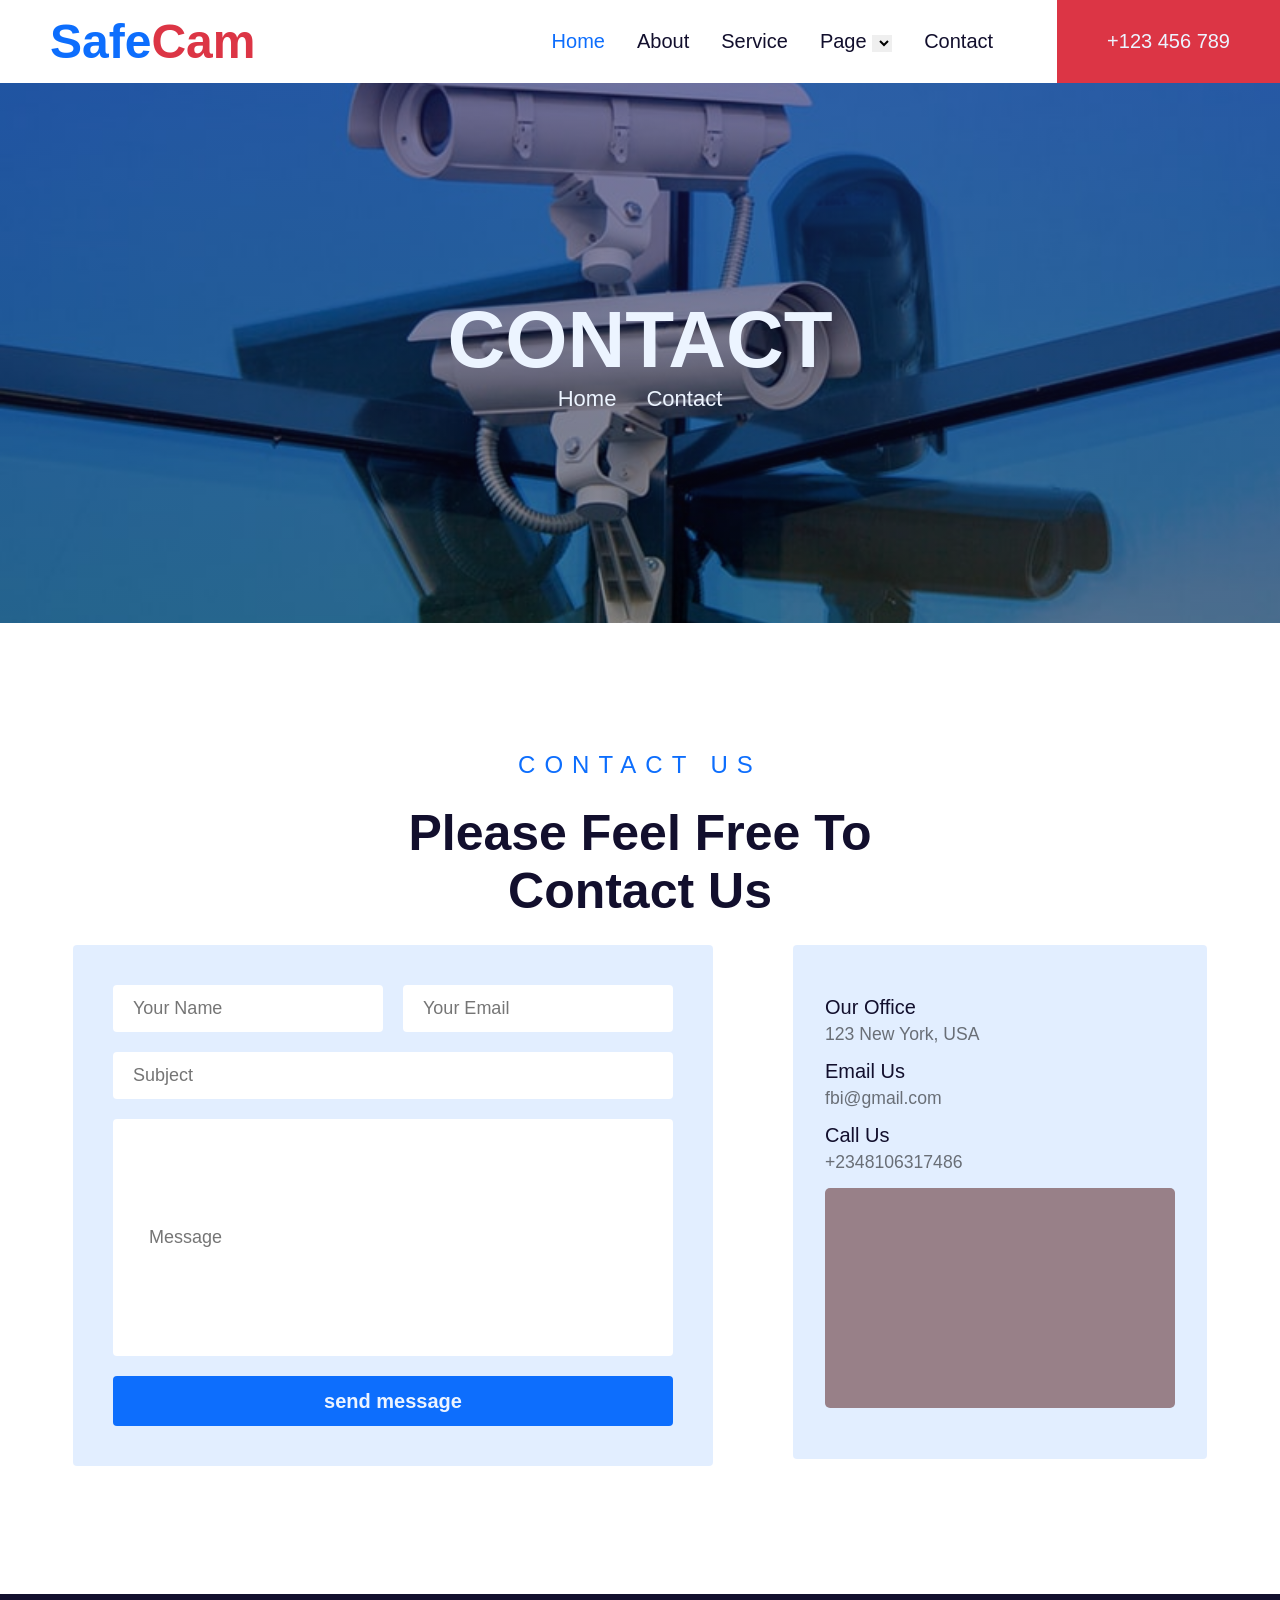
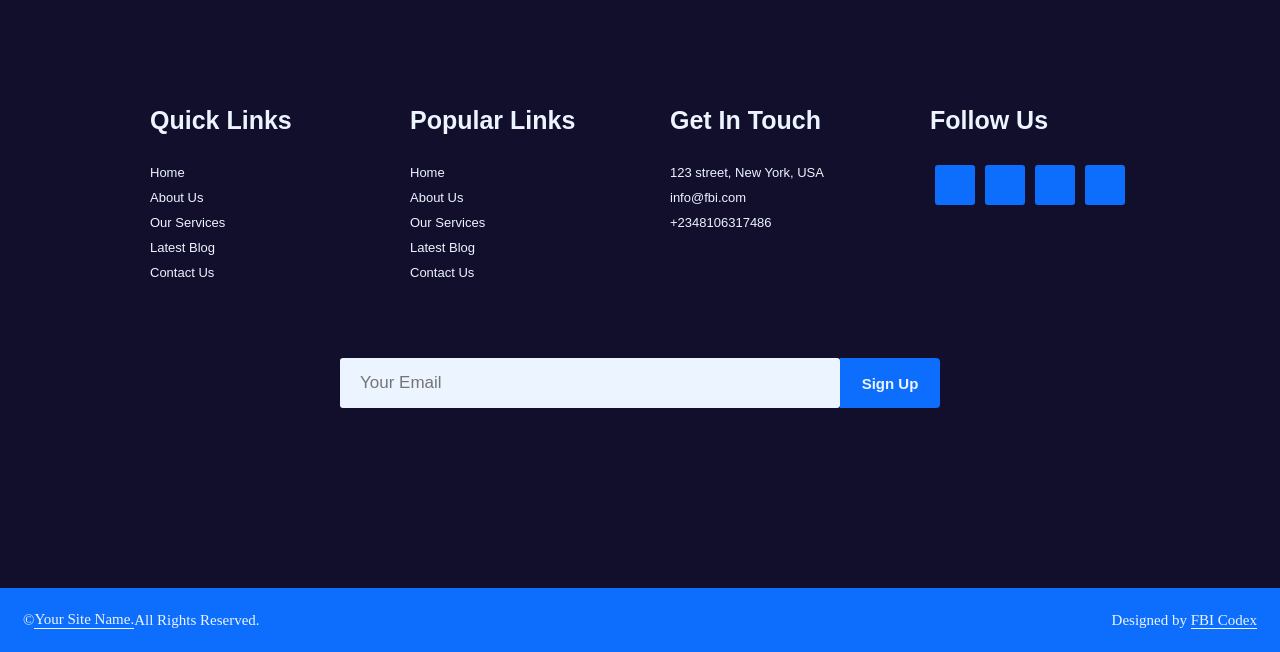
<file: fidel proj on cctv/contact.html>
<!DOCTYPE html>
<html lang="en">
<head>
  <style>
        *{
      margin: 0;
      padding: 0;
      box-sizing: border-box;
      list-style: none;
      text-decoration:none;
    }

       :root {
    --bs-blue: #0d6efd;
    --bs-indigo: #6610f2;
    --bs-purple: #6f42c1;
    --bs-pink: #d63384;
    --bs-red: #dc3545;
    --bs-orange: #fd7e14;
    --bs-yellow: #ffc107;
    --bs-green: #198754;
    --bs-teal: #20c997;
    --bs-cyan: #0dcaf0;
    --bs-white: #fff;
    --bs-gray: #6c757d;
    --bs-gray-dark: #343a40;
    --bs-primary: #2878EB;
    --bs-secondary: #F14D5D;
    --bs-success: #198754;
    --bs-info: #0dcaf0;
    --bs-warning: #ffc107;
    --bs-danger: #dc3545;
    --bs-light: #ECF4FF;
    --bs-dark: #120F2D;
}

    html {
  scroll-behavior: smooth;
}

nav {
  display: flex;
  justify-content: space-between;
  align-items: center;
}

.logo {
  margin: auto 50px;
  font-size: 3em;
  font-family: sans-serif;
  color: var(--bs-blue);
  font-weight: bold;
}

span {
  color: var(--bs-danger);
}


ul {
  display: flex;
  justify-content: space-between;
  align-items: center;
  gap: 1em;
}

ul li a {
  font-size: 20px;
  font-family: sans-serif;
  color: var(--bs-dark);
  margin: auto 8px; 
  transition: .6s;
}

.fff {
  color: var(--bs-blue);
}
ul li a:hover {
  transition-timing-function: ease-in;
  transition-duration: .4s;
  transition-delay: .1s;
  color: var(--bs-blue)
}

select {
  border: none;
}

ul .btn {
  padding: 30px 50px;
  margin-left: 40px;
  background: var(--bs-danger);
  color: var(--bs-light);
  border: none;
  font-size: 20px;
  cursor: pointer;
}
/* stylin for hamburger */
.hamburger {
  display: none;
  justify-content: center;
  align-items: center;
  width: 65px;
  height: 45px;
  gap: 5px;
  flex-direction: column;
  flex-wrap: wrap;
  cursor: pointer;
  border: 1px solid rgba(0, 0, 0, 0.255);
  border-radius: 4px;
  transition: .3s;

}

.hamburger span {
  width: 30px;
  height: 1px;
  color: black;
  border: 2px solid;
  border-radius: 3px;
}

    header {
      background-image: linear-gradient(rgba(27, 27, 101, 0.53), rgba(0, 0, 0, 0.415)), url(./image/about.jpg);
      background-position: center;
      background-repeat: no-repeat;
      background-size: cover;
      min-height: 60vh;
      height: 400px;
    }

    h1 {
      font-size: 80px;
      font-family: sans-serif;
      color: var(--bs-light);
      text-align: center;
      font-weight: bold;
      text-transform: capitalize;
    }

    header label {
      display: flex;
      justify-content: center;
      align-items: center;
      gap: 30px;
    }

    header a {
      text-transform: capitalize;
      font-family: sans-serif;
      font-size: 22px;
      color: var(--bs-light);
    }

    .hero {
      display: flex;
      justify-content: center;
      align-items: center;
      flex-direction: column;
      min-height: 60vh;
    }

/* form style */
.container {
  display: flex;
  justify-content: center;
  align-items: center;
  margin: 8em auto;
  flex-direction: column;
}

.para {
  letter-spacing: 1vh;
  font-size: 24px;
  text-transform: uppercase;
  font-family: sans-serif;
  color: var(--bs-blue);
}

 .container  h2{
  font-family: sans-serif;
  text-transform: capitalize;
  font-size: 50px;
  color: var(--bs-dark);
  width: 40%;
  text-align: center;
  margin: 0.5em auto;

 }
 
.rap{
  display: flex;
  justify-content: center;
  align-items: flex-start;
  gap: 5em;
  flex-wrap: nowrap;
  flex-grow: 1;

}

form {
  /* border: 2px solid; */
  border-radius: 4px;
  width: 50%;
  height: 100%;
  padding: 40px;
  background: #0468ff1d;
}

input {
  width: 100%;
  padding: 13px 20px;
  font-size: 18px;
  border: none;
  outline: none;
  border-radius: 4px;
  text-transform: capitalize;
  margin-bottom: 20px;
  transition: .3s;
}

input:focus {
  outline:  4px solid #0d6dfd68;
}

.conform {
  display: flex;
  justify-content: center;
  align-items: center;
  gap: 20px;
}
.name {
  width: 50%;
}

.email {
  width: 50%;
}

.messag {
  padding: 6em 2em;
}

form .btn {
  /* padding: 2em 15em; */
  width: 100%;
  height: 50px;
  background: var(--bs-blue);
  border: none;
  border-radius: 4px;
  cursor: pointer;
  transition: .3s;
}

form .btn a {
  font-size: 20px;
  font-family: sans-serif;
  color: var(--bs-light);
  font-weight: bold;

}

form .btn:hover {
  background: var(--bs-danger);
}

.location {
  display: block;
  justify-content: center;
  align-items: start;
  border: none;
  border-radius: 4px;
  padding: 3.2em 2em;
  background: #0468ff1d;
}

.single-con {
  margin-bottom: 15px;
  width: 100%;
  text-align: left;
  /* height: 100px; */
}

.single-con h5 {
  font-size: 20px;
  font-family: sans-serif;
  font-weight: 300;
  color: var(--bs-dark);
}

.single-con p {
  font-size: clamp(1.1em, 1vh, 1em);
  font-family: sans-serif;
  margin-top: 5px;
  color: #00000089;
}

.sicon {
  width: 350px;
  height: 220px;
  background: rgba(72, 8, 8, 0.479);
  border: none;
  border-radius: 5px;
}

/* quick link styling */


.child-quicklink {
  background: #120F2D;
}

.rapper-quicklink {
  display: flex;
  justify-content: center;
  align-items: center;
  flex-wrap: wrap;
  gap: 60px;
  padding: 7em;
  /* min-height: -100vh; */
  color: var(--bs-light);
}

.content-rapper {
  width: 200px;
  height: 300px;
}

.content-rapper h5 {
  font-size: 25px;
  font-family: sans-serif;
  margin-bottom: 30px;
}

.content-rapper p{
  font-size: 13px;
  font-family: sans-serif;
  margin-bottom: 10px;
}

.content-rapper a{
  display: flex;
  font-size: 13px;
  font-family: sans-serif;
  margin-bottom: 10px;
  cursor: pointer;
  color: var(--bs-light);
}

.icon-btn {
  display: flex;
  justify-content: center;
  align-items: center;
  gap: 10px;
}

.icon-btn .icon {
  width: 40px;
  height: 40px;
  border-radius: 3px;
  background: var(--bs-blue);
  cursor: pointer;
  transition: .3s;
}

.icon-btn .icon:hover {
  background: var(--bs-danger);
}

.icon-btn .icon:focus {
    outline:  4px solid var(--bs-blue);
}

.message {
  display: flex;
  justify-content: center;
  align-items: center;
  transform: translateY(-10em);
}

.child-quicklink #input .your-email {
  width: 500px;
  height: 50px;
  border: none;
  border-radius: 3px;
  outline:  none;
  font-size: 17px;
  font-family: sans-serif;
  padding: 20px;
  background: var(--bs-light);
  transition: .3s;
}

.child-quicklink #input .your-email:focus {
 outline:  4px solid var(--bs-blue);

}

.child-quicklink .btn {
  cursor: pointer;
  width: 100px;
  height: 50px;
  font-size: 15px;
  font-weight: bold;
  font-family: sans-serif;
  background: var(--bs-blue);
  color: var(--bs-light);
  border: none;
  border-bottom-right-radius: 4px;
  border-top-right-radius: 4px;
  transform: translatey(-10px);
  /* transform: translatex(-3px); */
  transition: .3s;
}

.child-quicklink .btn:hover {
  background: var(--bs-danger);
}


/* style for footer */

footer {
  background: var(--bs-blue);
  padding: 23px;
}

.parent-footer {
  display: flex;
  justify-content: space-between;
  align-items: center;
  flex-direction: row;
  flex-wrap: nowrap;
  color: var(--bs-light);
  font-family: tahoma;
  font-size: 15px;
}

.childfooter-rapper {
 display: flex;
 justify-content: center;
 align-items: center; 
}

.fbi {
  border-bottom: 1px solid;
}

.fidel {
  color: var(--bs-light);
  border-bottom: 1px solid;
}


@media (max-width: 1018px) {
  
  nav {
  display: flex;
  justify-content: space-between;
  align-items: center;
}

.logo {
  margin: auto 30px;
  font-size: 2.7em;
  font-family: sans-serif;
  color: var(--bs-blue);
  font-weight: bold;
}

span {
  color: var(--bs-danger);
}


ul {
  display: flex;
  justify-content: space-between;
  align-items: center;
  gap: 1em;
  padding: 2em;
}

ul li a {
  font-size: 19px;
  font-family: sans-serif;
  color: var(--bs-dark);
  margin: auto 5px; 
  transition: .6s;
}

.fff {
  color: var(--bs-blue);
}

.fff::after {
  content: "";
  position: absolute;
  width: 58px;
  height: 4px;
  background-color: var(--bs-blue);
  bottom: 0;
  right: 0;
  transition: .3s;
  z-index: -1;
  margin-top: 50px;
}


ul li a:hover {
  transition-timing-function: ease-in;
  transition-duration: .4s;
  transition-delay: .1s;
  color: var(--bs-blue)
}

select {
  border: none;
}

    h1 {
      font-size: 50px;
      font-family: sans-serif;
      color: var(--bs-light);
      text-align: center;
      font-weight: bold;
      text-transform: capitalize;
    }

ul .btn {
  display: none;
}

.container {
  display: flex;
  justify-content: center;
  align-items: center;
  margin: 8em auto;
  flex-direction: column;
}

.para {
  letter-spacing: 1vh;
  font-size: 24px;
  font-family: sans-serif;
  color: var(--bs-blue);
}

 .container  h2{
  font-family: sans-serif;
  text-transform: capitalize;
  font-size: 37px;
  color: var(--bs-dark);
  width: 80%;
  text-align: center;
  margin: 0.5em auto;

 }
 
.rap{
  display: flex;
  justify-content: center;
  align-items: flex-start;
  flex-wrap: wrap;
  flex-grow: 1;
  gap: 5em;


}

form {
  /* border: 2px solid; */
  border-radius: 4px;
  width: 80%;
  height: 100%;
  padding: 40px;
  background: #0468ff1d;
}

input {
  width: 100%;
  padding: 13px 20px;
  font-size: 18px;
  border: none;
  outline: none;
  border-radius: 4px;
  text-transform: capitalize;
  margin-bottom: 20px;
  transition: .3s;
}

input:focus {
  outline:  4px solid #0d6dfd68;
}

.conform {
  display: flex;
  justify-content: center;
  align-items: center;
  gap: 20px;
}
.name {
  width: 50%;
}

.email {
  width: 50%;
}

.messag {
  padding: 6em 2em;
}

form .btn {
  /* padding: 2em 15em; */
  width: 100%;
  height: 50px;
  background: var(--bs-blue);
  border: none;
  border-radius: 4px;
  cursor: pointer;
  transition: .3s;
}

form .btn a {
  font-size: 20px;
  font-family: sans-serif;
  color: var(--bs-light);
  font-weight: bold;

}

form .btn:hover {
  background: var(--bs-danger);
}

.location {
  display: block;
  justify-content: center;
  align-items: start;
  border: none;
  border-radius: 4px;
  padding: 3.2em 6em;
  background: #0468ff1d;
}

.single-con {
  margin-bottom: 15px;
  width: 100%;
  text-align: left;
  /* height: 100px; */
}

.single-con h5 {
  font-size: 20px;
  font-family: sans-serif;
  font-weight: 300;
  color: var(--bs-dark);
}

.single-con p {
  font-size: clamp(1.1em, 1vh, 1em);
  font-family: sans-serif;
  margin-top: 5px;
  color: #00000089;
}

.sicon {
  width: 350px;
  height: 220px;
  background: rgba(72, 8, 8, 0.479);
  border: none;
  border-radius: 5px;
}

}


/* media for screen 778 */

@media (max-width: 778px) {

    nav {
  display: flex;
  justify-content: space-between;
  align-items: center;
  padding: 14px 2px;
}

.logo {
  font-size: 2.5em;
  font-family: sans-serif;
  color: var(--bs-blue);
  font-weight: bold;
}

span {
  color: var(--bs-danger);
}


ul {
  display: none;

}

ul li a {
  font-size: 19px;
  font-family: sans-serif;
  color: var(--bs-dark);
  margin: auto 5px; 
  transition: .6s;
}

.fff {
  color: var(--bs-blue);
}
ul li a:hover {
  transition-timing-function: ease-in;
  transition-duration: .4s;
  transition-delay: .1s;
  color: var(--bs-blue)
}

select {
  border: none;
}

ul .btn {
  display: none;
}

/* hamburger media query */
.hamburger {
  display: flex;
  justify-content: center;
  align-items: center;
  width: 45px;
  height: 45px;
  gap: 5px;
  flex-direction: column;
  flex-wrap: wrap;
  cursor: pointer;
  border: 1px solid rgba(0, 0, 0, 0.255);
  border-radius: 4px;
  transition: .3s;

}

.hamburger span {
  width: 20px;
  height: 1px;
  color: black;
  border: 2px solid;
  border-radius: 3px;
} 

    h1 {
      font-size: 40px;
      font-family: sans-serif;
      color: var(--bs-light);
      text-align: center;
      font-weight: bold;
      text-transform: capitalize;
    }

/* form style */
.container {
  display: flex;
  justify-content: center;
  align-items: center;
  margin: 8em auto;
  flex-direction: column;
}

.para {
  letter-spacing: 1vh;
  font-size: 20px;
  text-transform: uppercase;
  font-family: sans-serif;
  color: var(--bs-blue);
}

 .container  h2{
  font-family: sans-serif;
  text-transform: capitalize;
  font-size: 35px;
  color: var(--bs-dark);
  width: 80%;
  text-align: center;
  margin: 0.5em auto;

 }
 
.rap{
  display: flex;
  justify-content: center;
  align-items: flex-start;
  gap: 5em;
  flex-wrap: wrap;
  flex-grow: 1;

}

form {
  /* border: 2px solid; */
  border-radius: 4px;
  width: 80%;
  height: 100%;
  padding: 40px;
  background: #0468ff1d;
}

input {
  width: 100%;
  padding: 13px 20px;
  font-size: 18px;
  border: none;
  outline: none;
  border-radius: 4px;
  text-transform: capitalize;
  margin-bottom: 20px;
  transition: .3s;
}

input:focus {
  outline:  4px solid #0d6dfd68;
}

.conform {
  display: flex;
  justify-content: center;
  align-items: center;
  gap: 20px;
}

.name {
  width: 50%;
}

.email {
  width: 50%;
}

.messag {
  padding: 6em 2em;
}

form .btn {
  /* padding: 2em 15em; */
  width: 100%;
  height: 50px;
  background: var(--bs-blue);
  border: none;
  border-radius: 4px;
  cursor: pointer;
  transition: .3s;
}

form .btn a {
  font-size: 20px;
  font-family: sans-serif;
  color: var(--bs-light);
  font-weight: bold;

}

form .btn:hover {
  background: var(--bs-danger);
}

.location {
  display: block;
  justify-content: center;
  align-items: start;
  border: none;
  border-radius: 4px;
  padding: 3.2em 1.4em;
  background: #0468ff1d;
}

.single-con {
  margin-bottom: 15px;
  width: 100%;
  text-align: left;
  /* height: 100px; */
}

.single-con h5 {
  font-size: 20px;
  font-family: sans-serif;
  font-weight: 300;
  color: var(--bs-dark);
}

.single-con p {
  font-size: clamp(1.1em, 1vh, 1em);
  font-family: sans-serif;
  margin-top: 5px;
  color: #00000089;
}

.sicon {
  width: 350px;
  height: 220px;
  background: rgba(72, 8, 8, 0.479);
  border: none;
  border-radius: 5px;
}

.child-quicklink #input .your-email {
  width: 350px;
  height: 50px;
  border: none;
  border-radius: 3px;
  outline:  none;
  font-size: 17px;
  font-family: sans-serif;
  padding: 20px;
  background: var(--bs-light);
  transition: .3s;
}

.child-quicklink #input .your-email:focus {
 outline:  4px solid var(--bs-blue);

}

.child-quicklink .btn {
  cursor: pointer;
  width: 100px;
  height: 50px;
  font-size: 15px;
  font-weight: bold;
  font-family: sans-serif;
  background: var(--bs-blue);
  color: var(--bs-light);
  border: none;
  border-bottom-right-radius: 4px;
  border-top-right-radius: 4px;
  transform: translatey(-10px);
  /* transform: translatex(-3px); */
  transition: .3s;
}

.child-quicklink .btn:hover {
  background: var(--bs-danger);
}


/* style for footer */

footer {
  background: var(--bs-blue);
  padding: 10px;
}

.parent-footer {
  display: flex;
  justify-content: space-between;
  align-items: center;
  flex-direction: column;
  flex-wrap: wrap;
  color: var(--bs-light);
  font-family: tahoma;
  font-size: 15px;
}

.childfooter-rapper {
 display: flex;
 justify-content: center;
 align-items: center; 
 padding: 10px;
}

.fbi {
  border-bottom: 1px solid;
}

.fidel {
  color: var(--bs-light);
  border-bottom: 1px solid;
}
}
  </style>
  <meta charset="UTF-8">
  <meta name="viewport" content="width=device-width, initial-scale=1.0">
  <title>Document</title>
</head>
<body>

   <nav>
    <a href="" class="logo">Safe<span>Cam</span></a>

    <ul>
      <li><a href="" class="fff">Home</a></li>
      <li><a href="about.html">About</a></li>
      <li><a href="service.html">Service</a></li>
      <li><a href="">Page <select></select></a></li>
      <li><a href="">Contact</a></li>

      <button class="btn">+123 456 789</button>
    </ul>

    <div class="hamburger">
      <span></span>
      <span></span>
      <span></span>
    </div>
  </nav>

  <header>

    <div class="hero">
    <h1>CONTACT</h1>

    <label>
      <a href="">Home</a>
      <a href="">contact</a>
      </label>
    </div>
  </header>

  <!-- contact us form -->
  
  <div class="container">
    <p class="para">Contact Us</p>
    <h2>please feel free to contact us</h2>

    <div class="rap">
    <form action="">

      <div class="conform">

      <input type="text" placeholder="your name" class="name">
      <input type="email" placeholder="your email" class="email">

      </div>
      <input type="text" placeholder="subject" class="subject">
      <input type="text" placeholder="message" class="messag">
      <button class="btn"><a href="">send message</a></button>
    </form>

    <div class="location">
      <div class="single-con">
      <h5>Our Office</h5>
      <p>123 New York, USA</p>
      </div>
  
      <div class="single-con">
        <h5>Email Us</h5>
        <p> fbi@gmail.com </p>
      </div>

      <div class="single-con">
        <h5>Call Us</h5>
        <p>+2348106317486</p>
      </div>

      <div class="sicon"></div>
    </div>

    </div>

  </div>

        <!-- Quick links to footer -->
        <!-- QUICK LINKS SECTION -->

        <section class="quick-links">

          <div class="parantquicklink">

            <div class="child-quicklink">

              <div class="rapper-quicklink">

                <div class="content-rapper">
                  <h5>Quick Links</h5>

                  <a href="index.html">Home</a>

                  <a href="index.html">About Us</a>

                  <a href="index.html">Our Services</a>

                  <a href="index.html">Latest Blog</a>

                  <a href="index.html">Contact Us</a>
                </div>


                <div class="content-rapper">
                  <h5>Popular Links</h5>

                  <a href="index.html">Home</a>

                  <a href="index.html">About Us</a>

                  <a href="index.html">Our Services</a>

                  <a href="index.html">Latest Blog</a>

                  <a href="indeX">Contact Us</a>
                </div>

                <div class="content-rapper">
                  <h5>Get In Touch</h5>

                  <p>123 street, New York, USA</p>

                  <p>info@fbi.com</p>

                  <p>+2348106317486</p>
                </div>

                <div class="content-rapper">
                  <h5>Follow Us</h5>

                  <div class="icon-btn">

                  <div class="icon"></div>

                  <div class="icon"></div>

                  <div class="icon"></div>

                  <div class="icon"></div>
                  
                  </div>

                </div>

               
              </div>
               <div class="message">

                  <div id="input"><input type="email" placeholder="Your Email" class="your-email"></div>

                  <button class="btn">Sign Up</button>
                </div>
            </div>
          </div>
        </section>

        <!-- footer section -->
        <footer>
         <div class="parent-footer">
          <div class="childfooter-rapper">
        &copy;
      <p class="fbi">Your Site Name.</p>
      <p>All Rights Reserved.</p>
      </div>

          <div class="childfooter-rapper">
            <p>Designed by <span class="fidel">FBI Codex</span></p>
    
      </div>
      </footer>
</body>
</html>
</file>
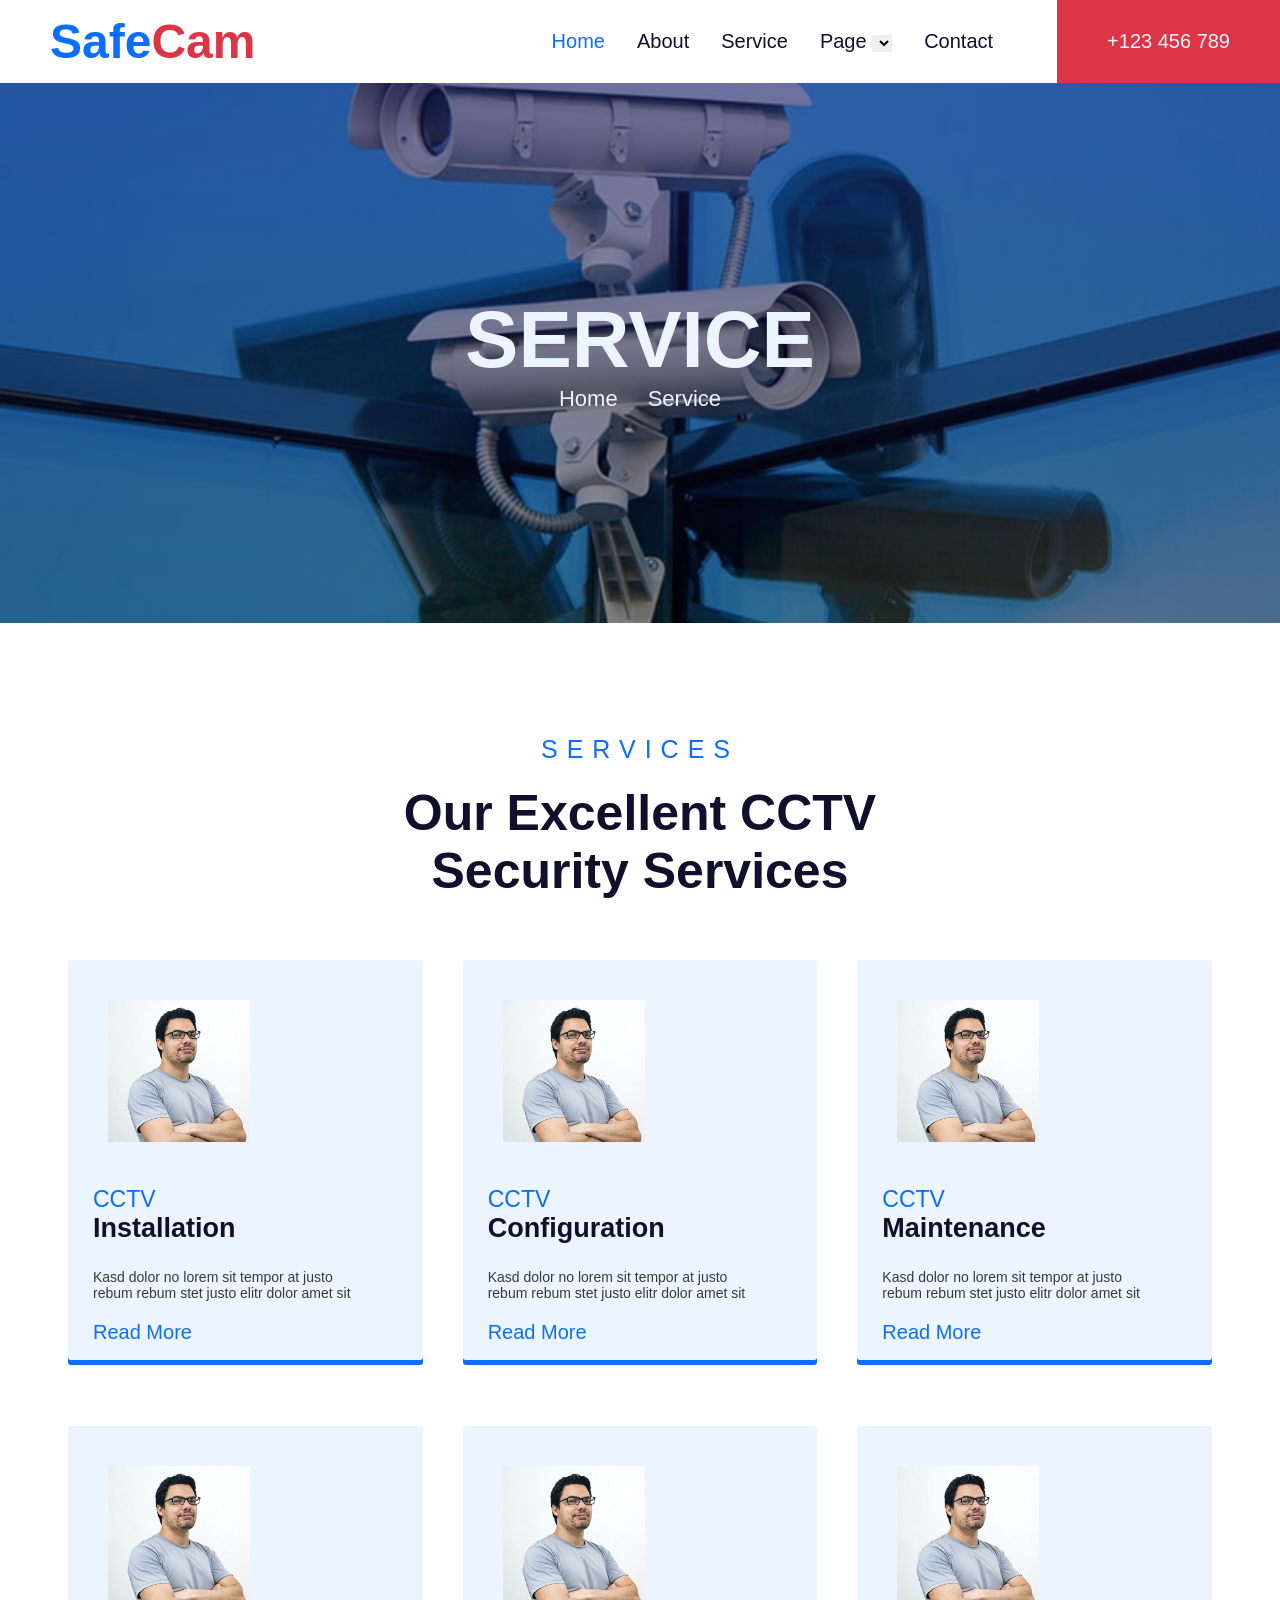
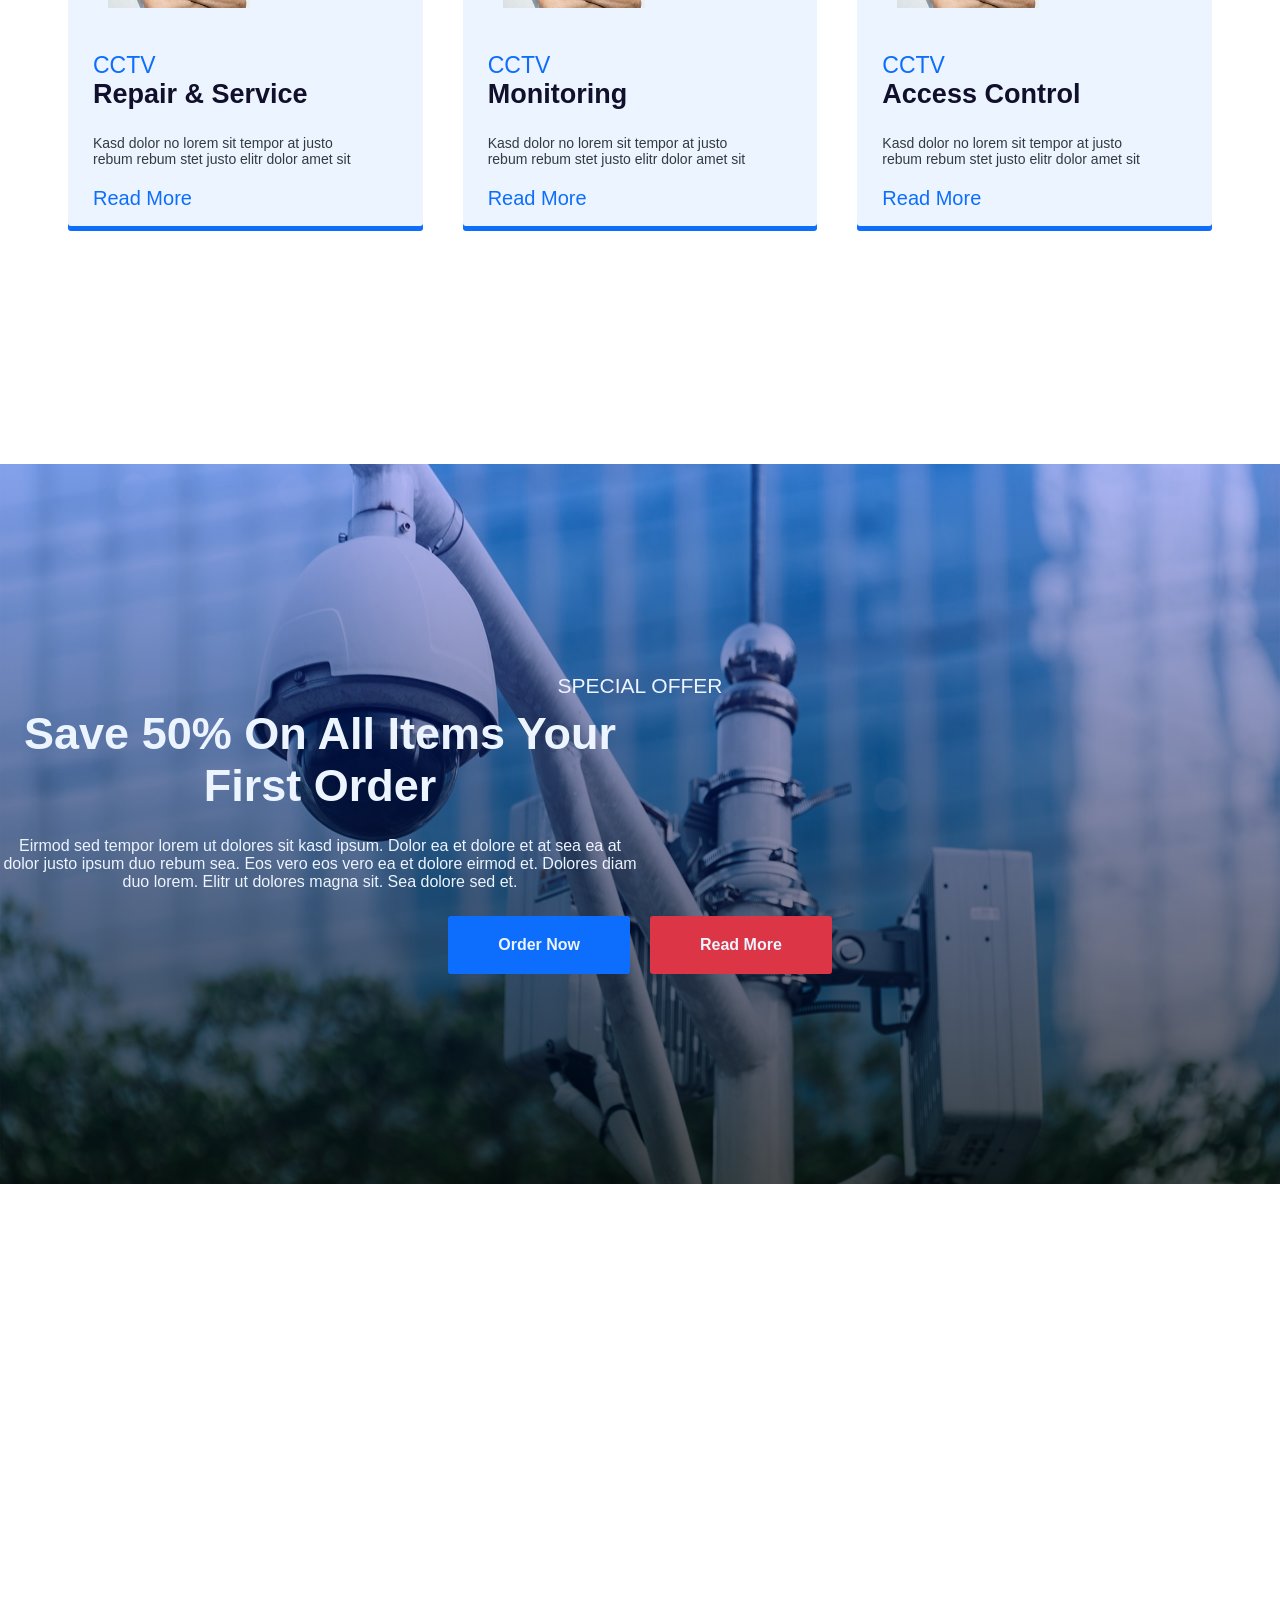
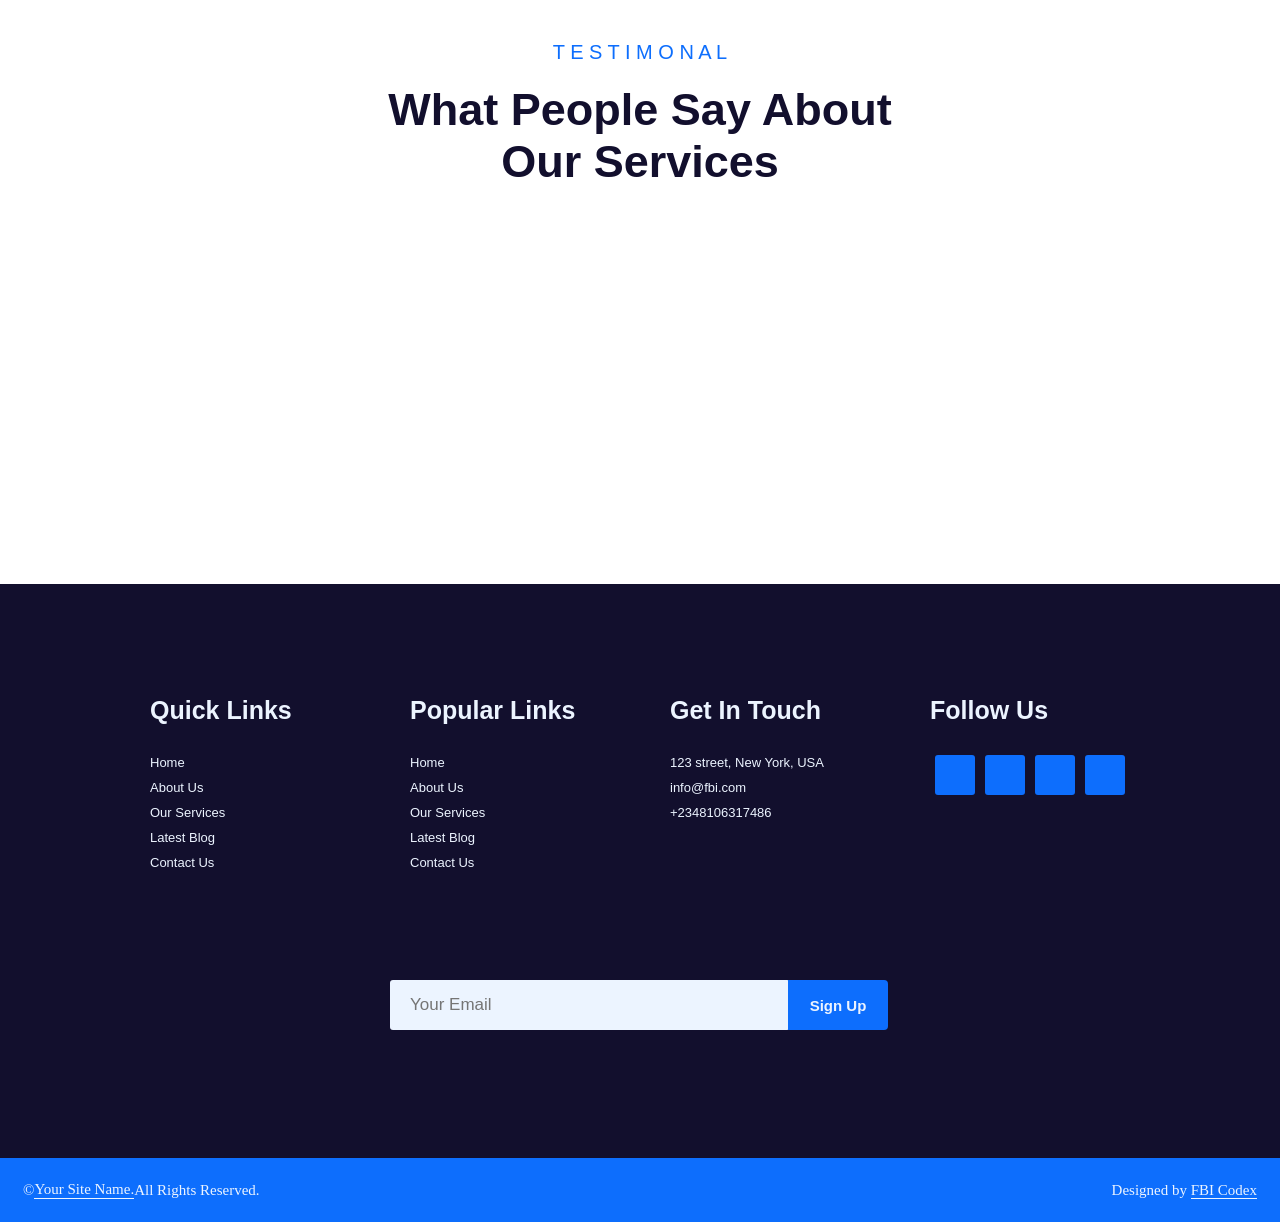
<file: fidel proj on cctv/service.html>
<!DOCTYPE html>
<html lang="en">
<head>
  <style>

      *{
      margin: 0;
      padding: 0;
      box-sizing: border-box;
      list-style: none;
      text-decoration: none;
    }

:root {
    --bs-blue: #0d6efd;
    --bs-indigo: #6610f2;
    --bs-purple: #6f42c1;
    --bs-pink: #d63384;
    --bs-red: #dc3545;
    --bs-orange: #fd7e14;
    --bs-yellow: #ffc107;
    --bs-green: #198754;
    --bs-teal: #20c997;
    --bs-cyan: #0dcaf0;
    --bs-white: #fff;
    --bs-gray: #6c757d;
    --bs-gray-dark: #343a40;
    --bs-primary: #2878EB;
    --bs-secondary: #F14D5D;
    --bs-success: #198754;
    --bs-info: #0dcaf0;
    --bs-warning: #ffc107;
    --bs-danger: #dc3545;
    --bs-light: #ECF4FF;
    --bs-dark: #120F2D;
}

   html {
  scroll-behavior: smooth;
}

nav {
  display: flex;
  justify-content: space-between;
  align-items: center;
}

.logo {
  margin: auto 50px;
  font-size: 3em;
  font-family: sans-serif;
  color: var(--bs-blue);
  font-weight: bold;
}

span {
  color: var(--bs-danger);
}


ul {
  display: flex;
  justify-content: space-between;
  align-items: center;
  gap: 1em;
}

ul li a {
  font-size: 20px;
  font-family: sans-serif;
  color: var(--bs-dark);
  margin: auto 8px; 
  transition: .6s;
}

.fff {
  color: var(--bs-blue);
}

ul li a:hover {
  transition-timing-function: ease-in;
  transition-duration: .4s;
  transition-delay: .1s;
  color: var(--bs-blue)
}

select {
  border: none;
}

ul .btn {
  padding: 30px 50px;
  margin-left: 40px;
  background: var(--bs-danger);
  color: var(--bs-light);
  border: none;
  font-size: 20px;
  cursor: pointer;
}

/* stylin for hamburger */
.hamburger {
  display: none;
  justify-content: center;
  align-items: center;
  width: 65px;
  height: 45px;
  gap: 5px;
  flex-direction: column;
  flex-wrap: wrap;
  cursor: pointer;
  border: 1px solid rgba(0, 0, 0, 0.255);
  border-radius: 4px;
  transition: .3s;

}

.hamburger span {
  width: 30px;
  height: 1px;
  color: black;
  border: 2px solid;
  border-radius: 3px;
}

    header {
      background-image: linear-gradient(rgba(27, 27, 101, 0.53), rgba(0, 0, 0, 0.415)), url(./image/about.jpg);
      background-position: center;
      background-repeat: no-repeat;
      background-size: cover;
      min-height: 60vh;
      height: 400px;
    }

    h1 {
      font-size: 80px;
      font-family: sans-serif;
      color: var(--bs-light);
      text-align: center;
      font-weight: bold;
      text-transform: capitalize;
    }

    header label {
      display: flex;
      justify-content: center;
      align-items: center;
      gap: 30px;
    }

    header a {
      text-transform: capitalize;
      font-family: sans-serif;
      font-size: 22px;
      color: var(--bs-light);
    }

    .hero {
      display: flex;
      justify-content: center;
      align-items: center;
      flex-direction: column;
      min-height: 60vh;
    }
.service-display {
  display: flex;
  justify-content: center;
  align-items: center;
}

.service-flex {
  display: flex;
  justify-content: center;
  align-items: center;
  flex-direction: column;
  flex-wrap: wrap;
  margin: 7em auto;
}

.ser {
  letter-spacing: 1vh;
  font-size: 25px;
  font-family: sans-serif;
  margin-bottom: 20px;
  color: var(--bs-blue);
}

.service-flex h4 {
  width: 40%;
  font-size: 50px;
  font-family: sans-serif;
  text-align: center;
  margin-bottom: 40px;
  color: var(--bs-dark);
}

.small .img img {
  width: 40%;
  margin: 40px;
}

.slave {
  display: flex;
  justify-content: center;
  align-items: center;
  flex-direction: row;
  flex-wrap: nowrap;
  margin: auto 3em;
  margin-bottom: 26px;
}

.small {
  /* border: 2px solid; */
  margin: 20px;
  width: 30%;
  height: 400px;
  background: var(--bs-light);
  color: var(--bs-light);
  border-radius: 3px;
  box-shadow: 0px 5px 0px var(--bs-blue);
 transition: .5s;
  position: relative;
  z-index: 1;
}


.small::after{
  content: "";
  position: absolute;
  width: 0;
  height: 100%;
  background-color: var(--bs-blue);
  top: 0;
  left: 0;
  transition: .3s;
  z-index: -1;
}

.small::after:hover {
  width: 100%;
}

.small .texxt {
  display: flex;
  justify-content: center;
  align-items: flex-start;
  flex-direction: column;
  flex-wrap: wrap;
  flex-shrink: 1;
  margin: auto 25px;
}

.small .texxt p:hover {
  color: var(--bs-light);
}

.small .texxt p {
  font-size: 23px;
  font-family: sans-serif;
  color: var(--bs-blue);
}

.small .texxt h5 {
  font-size: 27px;
  font-family: sans-serif;
  margin-bottom: 25px;
  color: var(--bs-dark);
}

.small .texxt h5:hover {
  color: var(--bs-light);
}

.small .texxt .con {
  width: 90%;
  font-size: 14px;
  font-family: sans-serif;
  color: #343a40;
  margin-bottom: 20px;
}

.small .btn {
  border: none;
  cursor: pointer;
  background: transparent;
  font-size: 20px;
  color: var(--bs-blue);
}

.small .btn:hover {
  color: var(--bs-light);
}

/* offficial offer */


.official-offer {
  display: flex;
  /* border: 2px solid black; */
  margin: 5em auto;
}

.official-child {
  width: 100%;
}
.centering-official {
  background: linear-gradient(rgba(0, 0, 255, 0.231), rgba(0, 0, 0, 0.681)), url(./image/carousel-2.jpg);
  min-height: 80vh;
  background-position: center;
  background-size: cover;
  display: flex;
  justify-content: center;
  align-items: center;
  flex-direction: column;
  flex-wrap: wrap;
  flex-shrink: 1;
}

.centering-official .firs {
  font-size: 21px;
  font-family: sans-serif;
  margin-bottom: 10px;
}

.centering-official h4 {
  width: 50%;
  place-self: center;
  font-size: 45px;
  font-family: sans-serif;
  font-weight: 550px;
  margin-bottom: 25px;
}

.octext {
  /* margin-bottom: 30px; */
  color: var(--bs-light);
  text-align: center;
}

.centering-official .con {
  width: 50%;
  place-self: center;
  font-family: sans-serif;
  font-size: 16px;
  margin-bottom: 25px;
}

.Official-btn {
  display: flex;
  justify-content: center;
  align-items: center;
  gap: 20px;
}

.centering-official .btn,
.centering-official .btn-j{
  cursor: pointer;
  padding: 20px 50px;
  font-size: 16px;
  font-family: sans-serif;
  font-weight: bold;
  background: var(--bs-blue);
  border: none;
  color: var(--bs-light);
  border-radius: 3px;
  transition: .5s;
}

.centering-official .btn-j {
  background: var(--bs-danger);
  transition: .5s;
}

.centering-official .btn:hover {

  background: var(--bs-danger);
}

.centering-official .btn-j:hover {

  background: var(--bs-blue);
}

/* Testimonies
WHAT PEOPLE SAY ABOUT OUR SERVICE */

.rapper-ts {
  display: flex;
  justify-content: center;align-items: center;
  flex-direction: column;
  flex-wrap: nowrap;
  margin-bottom: 20px;
  min-height: 100vh;
}

.rapper-ts p {
  font-size: 20px;
  font-family: sans-serif;
  color: var(--bs-blue);
  margin-bottom: 20px;

}

.rapper-ts h4 {
  font-size: 45px;
  font-family: sans-serif;
  text-align: center;
  color: var(--bs-dark);
}

/* quick link styling */


.child-quicklink {
  background: #120F2D;
}

.rapper-quicklink {
  display: flex;
  justify-content: center;
  align-items: center;
  flex-wrap: wrap;
  gap: 60px;
  padding: 7em;
  /* min-height: -100vh; */
  color: var(--bs-light);
}

.content-rapper {
  width: 200px;
  height: 300px;
}

.content-rapper h5 {
  font-size: 25px;
  font-family: sans-serif;
  margin-bottom: 30px;
}

.content-rapper p{
  font-size: 13px;
  font-family: sans-serif;
  margin-bottom: 10px;
}

.content-rapper a{
  display: flex;
  font-size: 13px;
  font-family: sans-serif;
  margin-bottom: 10px;
  cursor: pointer;
  color: var(--bs-light);
}

.icon-btn {
  display: flex;
  justify-content: center;
  align-items: center;
  gap: 10px;
}

.icon-btn .icon {
  width: 40px;
  height: 40px;
  border-radius: 3px;
  background: var(--bs-blue);
  cursor: pointer;
  transition: .3s;
}

.icon-btn .icon:hover {
  background: var(--bs-danger);
}

.icon-btn .icon:focus {
    outline:  4px solid var(--bs-blue);
}

.message {
  display: flex;
  justify-content: center;
  align-items: center;
  transform: translateY(-8em);
}

.child-quicklink .input input {
  width: 400px;
  height: 50px;
  border: none;
  border-radius: 3px;
  outline:  none;
  font-size: 17px;
  font-family: sans-serif;
  padding: 20px;
  background: var(--bs-light);
  transition: .3s;
}

.child-quicklink .input input:focus {
 outline:  4px solid var(--bs-blue);

}

.child-quicklink .btn {
  cursor: pointer;
  width: 100px;
  height: 50px;
  font-size: 15px;
  font-weight: bold;
  font-family: sans-serif;
  background: var(--bs-blue);
  color: var(--bs-light);
  border: none;
  border-bottom-right-radius: 4px;
  border-top-right-radius: 4px;
  transform: translateX(-2px);
  transition: .3s;
}

.child-quicklink .btn:hover {
  background: var(--bs-danger);
}

/* style for footer */

footer {
  background: var(--bs-blue);
  padding: 23px;
}

.parent-footer {
  display: flex;
  justify-content: space-between;
  align-items: center;
  flex-direction: row;
  flex-wrap: nowrap;
  color: var(--bs-light);
  font-family: tahoma;
  font-size: 15px;
}

.childfooter-rapper {
 display: flex;
 justify-content: center;
 align-items: center; 
}

.fbi {
  border-bottom: 1px solid;
}
.fidel {
  color: var(--bs-light);
  border-bottom: 1px solid;
}


  </style>
  <meta charset="UTF-8">
  <meta name="viewport" content="width=device-width, initial-scale=1.0">
  <title>Document</title>
</head>
<body>

   <nav>
    <a href="" class="logo">Safe<span>Cam</span></a>

    <ul>
      <li><a href="index.html" class="fff">Home</a></li>
      <li><a href="about.html">About</a></li>
      <li><a href="service.html">Service</a></li>
      <li><a href="">Page <select></select></a></li>
      <li><a href="">Contact</a></li>

      <button class="btn">+123 456 789</button>
    </ul>

    <div class="hamburger">
      <span></span>
      <span></span>
      <span></span>
    </div>
  </nav>

  <header>
    <div class="hero">
      <h1>SERVICE</h1>

      <label>
        <a href="">home</a>
        <a href="">service</a>
      </label>
    </div>
  </header>
  <!-- service section -->

      <section class="service">

      <div class="service-display">

        <div class="service-flex">

          <p class="ser">SERVICES</p>

          <h4>Our Excellent CCTV Security Services</h4>

            <div class="slave">

              <div class="small">
                <div class="img">
              <img src="./image/team-1.jpg" alt="icon">
              </div>

              <div class="texxt">
              <p>CCTV</p>
              <h5>Installation</h5>

              <p class="con">Kasd dolor no lorem sit tempor at justo rebum rebum stet justo elitr dolor amet sit</p>

              <button class="btn">Read More</button>
              </div>
              </div>

              <div class="small">
              <div class="img">
              <img src="./image/team-1.jpg" alt="icon">
              </div>

              <div class="texxt">
              <p>CCTV</p>
              <h5>Configuration</h5>

              <p class="con">Kasd dolor no lorem sit tempor at justo rebum rebum stet justo elitr dolor amet sit</p>

              <button class="btn">Read More</button>
              </div>
              </div>

             
              <div class="small">
                <div class="img">
                  <img src="./image/team-1.jpg" alt="icon">
                </div>

                <div class="texxt">
                  <p>CCTV</p>
                <h5>Maintenance</h5>

                <p class="con">Kasd dolor no lorem sit tempor at justo rebum rebum stet justo elitr dolor amet sit</p>

              <button class="btn">Read More</button>
              </div>
              </div>
            </div>

            <div class="slave">

                <div class="small">
                <div class="img">
              <img src="./image/team-1.jpg" alt="icon">
              </div>

              <div class="texxt">
              <p>CCTV</p>
              <h5>Repair & Service</h5>

              <p class="con">Kasd dolor no lorem sit tempor at justo rebum rebum stet justo elitr dolor amet sit</p>

              <button class="btn">Read More</button>
              </div>
              </div>

                <div class="small">
                <div class="img">
              <img src="./image/team-1.jpg" alt="icon">
              </div>

              <div class="texxt">
              <p>CCTV</p>
              <h5>Monitoring</h5>

              <p class="con">Kasd dolor no lorem sit tempor at justo rebum rebum stet justo elitr dolor amet sit</p>

              <button class="btn">Read More</button>
              </div>
              </div>

                <div class="small">
                  <div class="img">
              <img src="./image/team-1.jpg" alt="icon">
                  </div>

                  <div class="texxt">
              <p>CCTV</p>
              <h5>Access Control</h5>

              <p class="con">Kasd dolor no lorem sit tempor at justo rebum rebum stet justo elitr dolor amet sit</p>

              <button class="btn">Read More</button>
              </div>
              </div>

            </div>

        </div>
      </div>

    </section>

        <!-- official offer -->
    <section class="official-offer">

        <div class="official-child">

          <div class="centering-official">
            
            <div class="octext">
            <p class="firs">SPECIAL OFFER</p>
            <H4>Save 50% On All Items Your First Order</H4>

            <P class="con">Eirmod sed tempor lorem ut dolores sit kasd ipsum. Dolor ea et dolore et at sea ea at dolor justo ipsum duo rebum sea. Eos vero eos vero ea et  dolore eirmod et. Dolores diam duo lorem. Elitr ut dolores magna sit. Sea dolore sed et.</P>
            </div>

            <div class="Official-btn">

              <button class="btn">Order Now</button>
              <button class="btn-j">Read More</button>
            </div>
          </div>
        </div>
    </section>

    <!-- TESTIMONIES -->
     <!-- WHAT PEOPLE SAY ABOUT OUR SERVICES SECTION -->

     <section class="testimonies">

      <div class="parent-ts">

        <div class="child-ts">

          <div class="rapper-ts">

            <p>T E S T I M O N A L</p>
            <h4>What People Say About <br>Our Services</h4>
          </div>
        </div>
      </div>
     </section>

     <!-- Quick links to footer -->
        <!-- QUICK LINKS SECTION -->

        <section class="quick-links">

          <div class="parantquicklink">

            <div class="child-quicklink">

              <div class="rapper-quicklink">

                <div class="content-rapper">
                  <h5>Quick Links</h5>

                  <a href="index.html">Home</a>

                  <a href="index.html">About Us</a>

                  <a href="index.html">Our Services</a>

                  <a href="index.html">Latest Blog</a>

                  <a href="index.html">Contact Us</a>
                </div>


                <div class="content-rapper">
                  <h5>Popular Links</h5>

                  <a href="index.html">Home</a>

                  <a href="index.html">About Us</a>

                  <a href="index.html">Our Services</a>

                  <a href="index.html">Latest Blog</a>

                  <a href="indeX">Contact Us</a>
                </div>

                <div class="content-rapper">
                  <h5>Get In Touch</h5>

                  <p>123 street, New York, USA</p>

                  <p>info@fbi.com</p>

                  <p>+2348106317486</p>
                </div>

                <div class="content-rapper">
                  <h5>Follow Us</h5>

                  <div class="icon-btn">

                  <div class="icon"></div>

                  <div class="icon"></div>

                  <div class="icon"></div>

                  <div class="icon"></div>
                  
                  </div>

                </div>

               
              </div>
               <div class="message">

                  <div class="input"><input type="email" placeholder="Your Email"></div>

                  <button class="btn">Sign Up</button>
                </div>
            </div>
          </div>
        </section>

        <footer>
         <div class="parent-footer">
          <div class="childfooter-rapper">
        &copy;
      <p class="fbi">Your Site Name.</p>
      <p>All Rights Reserved.</p>
      </div>

          <div class="childfooter-rapper">
            <p>Designed by <span class="fidel">FBI Codex</span></p>
    
      </div>
      </footer>
</body>
</html>
</file>
<file: fidel proj on cctv/cctv-website.css>
* {
  margin: 0;
  padding: 0;
  box-sizing: border-box;
  list-style: none;
  text-decoration: none;
}


:root {
    --bs-blue: #0d6efd;
    --bs-indigo: #6610f2;
    --bs-purple: #6f42c1;
    --bs-pink: #d63384;
    --bs-red: #dc3545;
    --bs-orange: #fd7e14;
    --bs-yellow: #ffc107;
    --bs-green: #198754;
    --bs-teal: #20c997;
    --bs-cyan: #0dcaf0;
    --bs-white: #fff;
    --bs-gray: #6c757d;
    --bs-gray-dark: #343a40;
    --bs-primary: #2878EB;
    --bs-secondary: #F14D5D;
    --bs-success: #198754;
    --bs-info: #0dcaf0;
    --bs-warning: #ffc107;
    --bs-danger: #dc3545;
    --bs-light: #ECF4FF;
    --bs-dark: #120F2D;
}

html {
  scroll-behavior: smooth;
}
nav {
  display: flex;
  justify-content: space-between;
  align-items: center;
}

.logo {
  margin: auto 50px;
  font-size: 3em;
  font-family: sans-serif;
  color: var(--bs-blue);
  font-weight: bold;
}

span {
  color: var(--bs-danger);
}


ul {
  display: flex;
  justify-content: space-between;
  align-items: center;
  gap: 1em;
}

ul li a {
  font-size: 22px;
  font-family: sans-serif;
  color: var(--bs-dark);
  margin: auto 8px; 
  transition: .3s;
  position: relative;
  z-index: 1;
}

ul li a::after {
  content: "";
  position: absolute;
  width: 0;
  height: 4px;
  background-color: var(--bs-blue);
  bottom: 0;
  right: 0;
  transition: .3s;
  z-index: -1;
  margin-top: 50px;
  transition: .4s;
}


ul li a::after:hover {
  width: 58px;
}

.fff {
  color: var(--bs-blue);
  position: relative;
  z-index: 1;
}

.fff::after {
  content: "";
  position: absolute;
  width: 58px;
  height: 4px;
  background-color: var(--bs-blue);
  bottom: 0;
  right: 0;
  transition: .3s;
  z-index: -1;
  transform: translateY(1.4em);
}

ul li a:hover { 
  transition-timing-function: ease-in;
  transition-duration: .5s;
  transition-delay: 0s;
  color: var(--bs-blue)
  
}


ul li a:hover::after {
  content: "";
  width: 100%;
  height: 4px;
  background-color: var(--bs-blue);
  top: 0;
  left: 0;
  transform: translateY(-1.1em);
}


select {
  border: none;
}

ul .btn {
  padding: 30px 50px;
  margin-left: 40px;
  background: var(--bs-danger);
  color: var(--bs-light);
  border: none;
  font-size: 20px;
  cursor: pointer;
}
/* stylin for hamburger */
.hamburger {
  display: none;
  justify-content: center;
  align-items: center;
  width: 65px;
  height: 45px;
  gap: 5px;
  flex-direction: column;
  flex-wrap: wrap;
  cursor: pointer;
  border: 1px solid rgba(0, 0, 0, 0.255);
  border-radius: 4px;
  transition: .3s;

}

.hamburger span {
  width: 30px;
  height: 1px;
  color: black;
  border: 2px solid;
  border-radius: 3px;
}


/* styling for heading */
header {
  background: linear-gradient(rgba(1, 1, 23, 0.427), rgba(3, 3, 53, 0.645)),url(./image/about.jpg) ;
  background-repeat: no-repeat;
  background-size: cover;
  background-position: center;
  height: 700px;
  min-height: 100%;
}

header p {
  font-size: 25px;
  text-align: center;
  font-family: sans-serif;
  color: var(--bs-light);
}

header h2 {
  margin-bottom: 40px;
  font-size: 5em;
  text-align: center;
  font-family: sans-serif;
  font-weight: bold;
  color: var(--bs-light);
  min-height: 100%;

}

.bbb {
  display: flex;
  justify-content: center;
  align-items: center;
  gap: 20px;
}

header .btn {
  padding: 20px 60px;
  border: none;
  border-radius: 5px;
  font-size: 20px;
  font-weight: bold;
  background: var(--bs-blue);
  color: var(--bs-light);
  cursor: pointer;
  transition: .5s;
  font-family: sans-serif;
}

header .btn:hover{
  transition-timing-function: ease-in;
  transition-duration: .4s;
  transition-delay: .2s;
  background: var(--bs-danger);
}

header .btn:nth-child(2) {
  background: var(--bs-danger);
}

header .btn:nth-child(2):hover {
  transition-timing-function: ease-in;
  transition-duration: .4s;
  transition-delay: .2s;
  background: var(--bs-blue);
}

.heading-hero {
  display: flex;
  justify-content: center;
  align-items: center;
}

.heading-super {
  display: flex;
  justify-content: center;
  align-items: center;
  flex-direction: column;
  flex-wrap: nowrap;
  min-height: 100vh;
}

.about-img {
  width: 420px;
  height: 500px;
  margin-left: 3.5em;
  border: none;
  border-radius: 4px;
}
.about-display {

  display: flex;
  justify-content: center;
  align-items: center;
  width: 100%;
  height: 1000px;
  overflow: hidden;
  /* margin: 30px; */
  /* background: red; */

}

.about .flex {
  margin: auto 40px;
  display: flex;
  width: 90%;
  min-height: 100vh;
  justify-content: center;
  /* background: yellow; */
}

.text {
  display: flex; 
  justify-content: center;
  flex-direction: column;
  flex-wrap: nowrap;
  margin: auto 55px;
}

.text .firs{
  letter-spacing: 1vh;
  font-size: 20px;
  font-family: sans-serif;
  color: var(--bs-blue);
  /* margin-bottom: 20px; */
}

.text h4 {
  width: 90%;
  font-size: 50px;
  font-weight: bold;
  margin-bottom: 20px;
  font-family: sans-serif;
  color: var(--bs-dark);
}

.text h5 {
  width: 80%;
  font-size: 20px;
  font-family: sans-serif;
  color: var(--bs-gray);
  margin-bottom: 20px;
}

.text .con {
  width: 90%;
  font-size: 18px;
  color: var(--bs-gray);
  margin-bottom: 20px;
}

.but {
  display: flex;
  justify-content: center;
  align-items: center;
  gap: 30px;
  flex-direction: row;
  flex-wrap: nowrap;
  margin-bottom: 5em;
}
.text .btn {
  width: 330px;
  height: 170px;
  font-size: 20px;
  font-weight: bold;
  background: var(--bs-blue);
  color: var(--bs-light);
  margin-bottom: 90px;
  border: none;
  border-radius: 4px;
  gap: 20px;
  box-shadow: 0px 10px 0px #dc3545;
}

.text .btn:nth-child(2){
  background: var(--bs-danger);
  color: var(--bs-light);
  box-shadow: 0px 10px 0px #0d6efd;
}

/* styling for service */

.service-display {
  display: flex;
  justify-content: center;
  align-items: center;
}

.service-flex {
  display: flex;
  justify-content: center;
  align-items: center;
  flex-direction: column;
  flex-wrap: wrap;
}

.ser {
  letter-spacing: 1vh;
  font-size: 25px;
  font-family: sans-serif;
  margin-bottom: 20px;
  color: var(--bs-blue);
}

.service-flex h4 {
  width: 40%;
  font-size: 50px;
  font-family: sans-serif;
  text-align: center;
  margin-bottom: 40px;
  color: var(--bs-dark);
}

.small .img img {
  width: 40%;
  margin: 40px;
}

.slave {
  display: flex;
  justify-content: center;
  align-items: center;
  flex-direction: row;
  flex-wrap: nowrap;
  margin: auto 3em;
  margin-bottom: 26px;
}

.small {
  margin: 20px;
  width: 30%;
  height: 400px;
  background: var(--bs-light);
  color: var(--bs-light);
  border-radius: 3px;
  box-shadow: 0px 5px 0px var(--bs-blue);
  transition: .5s;
  position: relative;
  z-index: 1;
}

.small:hover {
  background: var(--bs-blue);
}

.small::after{
  content: "";
  position: absolute;
  width: 0;
  height: 100%;
  background-color: var(--bs-blue);
  top: 0;
  left: 0;
  transition: .3s;
  z-index: -1;
}

.small:hover::after {
  width: 100%;
}

.small .texxt {
  display: flex;
  justify-content: center;
  align-items: flex-start;
  flex-direction: column;
  flex-wrap: wrap;
  flex-shrink: 1;
  margin: auto 25px;
}

/* .small .texxt p:hover {
  color: var(--bs-light);
} */

.small .texxt p {
  font-size: 23px;
  font-family: sans-serif;
  color: var(--bs-blue);
}

.small .texxt h5 {
  font-size: 27px;
  font-family: sans-serif;
  margin-bottom: 25px;
  color: var(--bs-dark);
}

/* .small .texxt h5:hover {
  color: var(--bs-light);
} */

.small .texxt .con {
  width: 90%;
  font-size: 14px;
  font-family: sans-serif;
  color: #343a40;
  margin-bottom: 20px;
}

.small .btn {
  border: none;
  cursor: pointer;
  background: transparent;
  font-size: 20px;
  color: var(--bs-blue);
}

/* .small .btn:hover {
  color: var(--bs-light);
} */

/* end of security */

.pricing-parent {
  display: flex;
  justify-content: center;
  align-items: center;
  margin: 7em 30px;
}

.parent-container {
  display: flex;
  justify-content: center;
  align-items: center;
  flex-direction: column;
  flex-wrap: wrap;
  flex-grow: 1;
  flex-shrink: 1;
}

.price-flexbox {
  /* border: 2px solid; */
  display: flex;
  justify-content: center;
  align-items: center;
  flex-direction: row;
  flex-wrap: nowrap;
  flex-grow: 1;
  flex-shrink: 1;
  margin: 20px;
  padding: 20px;
  gap: 35px;
}

.pricebox {
  width: 18em;
  height: 27em;
  border: 1px solid #0d6dfd95;
  border-radius: 3px;
  display: flex;
  justify-content: center;
  align-items: center;
  flex-direction: column;
  flex-wrap: nowrap;
  gap: 20px;
}

.pricebox:nth-child(2) {
  border: 1px solid #dc3545;
}

.parent-container> p {
  font-size: 21px;
  letter-spacing: 1vh;
  font-family: sans-serif;
  color: var(--bs-blue);
  /* margin-top: 50px; */
}

.parent-container .firs {
  font-size: 21px;
  font-family: sans-serif;
  color: var(--bs-blue);
  /* margin-top: 50px; */
}

.parent-container h4 {
  width: 50%;
  font-size: 40px;
  font-family: sans-serif;
  color: var(--bs-dark);
  text-align: center;
  font-weight: 560px;
  margin: 10px;
}

.pricebox .pricesss,
.pricebox .pricesss-j {
  width: 100%;
  height: 100%;
  background: var(--bs-blue);
  display: flex;
  justify-content: center;
  align-items: center;
  font-weight: bold;
}


.pricebox .pricesss-j {
  background: var(--bs-danger); 
} 

.pricesss label,
.pricesss-j label {
  display: flex;
  justify-content: center;
  align-items: center;
  flex-direction: column;
  line-height: 0.9;
  min-height: 5vh;
  text-align: center;
  /* padding: 3.5em; */
}

.pricesss label h4,
.pricesss-j label h4 {
  width: 90%;
  font-size: 24px;
  color: var(--bs-light);
}

label span { 
  font-size: 50px;
  color: var(--bs-light);
}
 
.pricesss label p,
.pricesss-j label p {
  color: var(--bs-light);
}
.pricing-text {
  /* margin: auto; */
  height: 50%;
  /* background: red; */
  width: 100%;
 }
.pricing-text p{
  color: var(--bs-gray);
  text-align: center;
  border-bottom: 1px solid rgba(0, 0, 0, 0.056);
  font-size: 18px;
   /* background: #000; */
   height: 20px;
  width: 100%;
  margin: 20px auto;
}

.pricebox .btn {
  padding: 12px 30px;
  font-size: 15px;
  font-family: sans-serif;
  background: var(--bs-blue);
  font-weight: bold;
  color: var(--bs-light);
  border: none;
  border-radius: 3px;
  cursor: pointer;
  transform: translateY(20px);
  transition: .5s;
}

.pricebox .btn:hover {
  transition: ease-in .3s linear;
  background: var(--bs-danger);
}

.pricebox .btn-j {
  padding: 12px 30px;
  font-size: 15px;
  font-family: sans-serif;
  font-weight: bold;
  color: var(--bs-light);
  border: none;
  border-radius: 3px;
  background: var(--bs-danger);
  cursor: pointer;
  transform: translateY(20px);
  transition: .5s;
}

.pricebox .btn-j:hover {
  transition: ease-in .3s linear;
  background: var(--bs-blue);
}

/* offficial offer */


.official-offer {
  display: flex;
  /* border: 2px solid black; */
  margin: 10em auto;
}

.official-child {
  width: 100%;
}
.centering-official {
  background: linear-gradient(rgba(0, 0, 255, 0.231), rgba(0, 0, 0, 0.681)), url(./image/carousel-2.jpg);
  min-height: 80vh;
  background-position: center;
  background-size: cover;
  display: flex;
  justify-content: center;
  align-items: center;
  flex-direction: column;
  flex-wrap: wrap;
  flex-shrink: 1;
}

.centering-official .firs {
  font-size: 21px;
  font-family: sans-serif;
  margin-bottom: 10px;
}

.centering-official h4 {
  width: 50%;
  place-self: center;
  font-size: 45px;
  font-family: sans-serif;
  font-weight: 550px;
  margin-bottom: 25px;
}

.octext {
  /* margin-bottom: 30px; */
  color: var(--bs-light);
  text-align: center;
}

.centering-official .con {
  width: 50%;
  place-self: center;
  font-family: sans-serif;
  font-size: 16px;
  margin-bottom: 25px;
}

.Official-btn {
  display: flex;
  justify-content: center;
  align-items: center;
  gap: 20px;
}

.centering-official .btn,
.centering-official .btn-j{
  cursor: pointer;
  padding: 20px 50px;
  font-size: 16px;
  font-family: sans-serif;
  font-weight: bold;
  background: var(--bs-blue);
  border: none;
  color: var(--bs-light);
  border-radius: 3px;
  transition: .5s;
}

.centering-official .btn-j {
  background: var(--bs-danger);
  transition: .5s;
}

.centering-official .btn:hover {

  background: var(--bs-danger);
}

.centering-official .btn-j:hover {

  background: var(--bs-blue);
}

/* team members styling */

.team-rapper {
  display: flex;
  justify-content: center;
  align-items: center;
  flex-direction: column;
  flex-wrap: wrap;
}

.team-child {
  display: flex;
  justify-content: center;
  align-items: center;
  flex-direction: column;
  flex-wrap: wrap;
}

.team-content {
  display: flex;
  justify-content: center;
  align-items: center;
  flex-direction: row;
  flex-wrap: nowrap;
  gap: 45px;
}

.team-child .img img {
  width: 300px;
}

.team-child .firs {
  letter-spacing: 1vh;
  font-size: 25px;
  font-family: sans-serif;
  color: var(--bs-blue);
}

.team-child h4 {
  font-size: 3em;
  text-align: center;
  font-family: sans-serif;
  color: var(--bs-dark);
  margin: 20px auto;
}

.team-child p {
  color: var(--bs-light);
  font-size: 16px;
  font-family: sans-serif;
}

.team-child h6 {
  font-size: 28px;
  font-family: sans-serif;
}
.team-child .text {
  background: var(--bs-blue);
  color: var(--bs-light);
  text-align: center;
  width: 100%;
  line-height: 1.5;
  height: 110px;
  margin: auto;
  margin-top: -4px;
}

.button-box {
  display: flex;
  justify-content: center;
  align-items: flex-end;
  flex-direction: column;
  gap: 10px;
  /* background: red; */
}

.button-box .btn {
  cursor: pointer;
  padding: 16px;
  background: transparent;
  border: 1px solid var(--bs-danger);
  transform: translateY(-20.8em);
  transition: .3s;
  border-radius: 3px;
  margin: auto -20px;
}

.button-box .btn:hover{
  background: var(--bs-danger);
}

/* Testimonies
WHAT PEOPLE SAY ABOUT OUR SERVICE */

.rapper-ts {
  display: flex;
  justify-content: center;align-items: center;
  flex-direction: column;
  flex-wrap: nowrap;
  margin-bottom: 20px;
  min-height: 100vh;
}

.rapper-ts p {
  font-size: 20px;
  font-family: sans-serif;
  color: var(--bs-blue);
  margin-bottom: 20px;

}

.rapper-ts h4 {
  font-size: 45px;
  font-family: sans-serif;
  text-align: center;
  color: var(--bs-dark);
}

/* blog post */
/* BLOG POST STYLING */

.parent-bp {
  margin-top: 10em;
}

.rapper-bp {
  display: flex;
  justify-content: center;
  align-items: center;
  /* border: 2px solid; */
  flex-direction: column;
  flex-wrap: nowrap;
  margin: auto 35px;
}

.single-blogbpholder .text {
  background: var(--bs-blue);
  width: 100%;
  height: 200px;
  margin: auto;
  margin-top: -0.5em;
  padding: 40px;
}

.rapper-bp .firs {
  letter-spacing: 1vh;
  font-size: 20px;
  font-family: sans-serif;
  color: var(--bs-blue);
  margin-bottom: 20px
}

.parent-bp h4 {
  font-size: 50px;
  text-align: center;
  font-family: sans-serif;
  color: var(--bs-dark);
  margin-bottom: 1em;

}

.single-blogbpholder p {
  font-size: 13px;
  font-family: sans-serif;
  color: var(--bs-light);
  margin-top: 2em;
}
.single-blogbpholder h4 {
  font-size: 20px;
  font-family: sans-serif;
  text-align: left;
  color: var(--bs-light);
  line-height: 1.5;
  cursor: pointer;
}

.single-blogbpholder .img img {
  width: 550px;
  height: 420px;
}

.main-contentbp {
  display: flex;
  justify-content: center;
  align-items: center;
  gap: 55px;
  flex-grow: 1;
}

/* date on each of blog post */

.single-blogbpholder .date {
  border: none;
  background: #dc3546e8;
  color: var(--bs-light);
  text-align: center;
  width: 18%;
  height: 75px;
  display: flex;
  justify-content: center;
  align-items: center;
  font-size: 18px;
  font-weight: bold;
  font-family: sans-serif;
  transform: translateY(-30.5em);
  margin: auto -24px;
}


/* .single-blogbpholder span {
  color: var(--bs-light);
  font-weight: bold;
  /* margin: 15px -33px; */
/* } 

/* quick link styling */


.child-quicklink {
  background: #120F2D;
}

.rapper-quicklink {
  display: flex;
  justify-content: center;
  align-items: center;
  flex-wrap: wrap;
  gap: 60px;
  padding: 7em;
  /* min-height: -100vh; */
  color: var(--bs-light);
}

.content-rapper {
  width: 200px;
  height: 300px;
}

.content-rapper h5 {
  font-size: 25px;
  font-family: sans-serif;
  margin-bottom: 30px;
}

.content-rapper p{
  font-size: 13px;
  font-family: sans-serif;
  margin-bottom: 10px;
}

.content-rapper a{
  display: flex;
  font-size: 13px;
  font-family: sans-serif;
  margin-bottom: 10px;
  cursor: pointer;
  color: var(--bs-light);
}

.icon-btn {
  display: flex;
  justify-content: center;
  align-items: center;
  gap: 10px;
}

.icon-btn .icon {
  width: 40px;
  height: 40px;
  border-radius: 3px;
  background: var(--bs-blue);
  cursor: pointer;
  transition: .3s;
}

.icon-btn .icon:hover {
  background: var(--bs-danger);
}

.icon-btn .icon:focus {
    outline:  4px solid var(--bs-blue);
}

.message {
  display: flex;
  justify-content: center;
  align-items: center;
  transform: translateY(-8em);
}

.child-quicklink .input input {
  width: 400px;
  height: 50px;
  border: none;
  border-radius: 3px;
  outline:  none;
  font-size: 17px;
  font-family: sans-serif;
  padding: 20px;
  background: var(--bs-light);
  transition: .3s;
}

.child-quicklink .input input:focus {
 outline:  4px solid var(--bs-blue);

}

.child-quicklink .btn {
  cursor: pointer;
  width: 100px;
  height: 50px;
  font-size: 15px;
  font-weight: bold;
  font-family: sans-serif;
  background: var(--bs-blue);
  color: var(--bs-light);
  border: none;
  border-bottom-right-radius: 4px;
  border-top-right-radius: 4px;
  transform: translateX(-2px);
  transition: .3s;
}

.child-quicklink .btn:hover {
  background: var(--bs-danger);
}


/* footer styling */
footer {
  background: var(--bs-blue);
  padding: 23px;
}

.parent-footer {
  display: flex;
  justify-content: space-between;
  align-items: center;
  flex-direction: row;
  flex-wrap: nowrap;
  color: var(--bs-light);
  font-family: tahoma;
  font-size: 18px;
}

.childfooter-rapper {
 display: flex;
 justify-content: center;
 align-items: center; 
}

.fbi {
  border-bottom: 1px solid;
}
.fidel {
  color: var(--bs-light);
  border-bottom: 1px solid;
}


/* media query */

@media  (max-width: 1018px) {


  nav {
  display: flex;
  justify-content: space-between;
  align-items: center;
}

.logo {
  margin: auto 30px;
  font-size: 2.7em;
  font-family: sans-serif;
  color: var(--bs-blue);
  font-weight: bold;
}

span {
  color: var(--bs-danger);
}


ul {
  display: flex;
  justify-content: space-between;
  align-items: center;
  gap: 1em;
  padding: 2em;
}

ul li a {
  font-size: 19px;
  font-family: sans-serif;
  color: var(--bs-dark);
  margin: auto 5px; 
  transition: .6s;
}

.fff {
  color: var(--bs-blue);
}

.fff::after {
  content: "";
  position: absolute;
  width: 58px;
  height: 4px;
  background-color: var(--bs-blue);
  bottom: 0;
  right: 0;
  transition: .3s;
  z-index: -1;
  margin-top: 50px;
}


ul li a:hover {
  transition-timing-function: ease-in;
  transition-duration: .4s;
  transition-delay: .1s;
  color: var(--bs-blue)
}

select {
  border: none;
}

ul .btn {
  display: none;
}


header {
  background: linear-gradient(rgba(7, 7, 103, 0.229), rgba(3, 3, 53, 0.868)),url(./image/about.jpg) ;
  background-repeat: no-repeat;
  background-size: cover;
  background-position: center;
  height: 400px;
  /* min-height: 100%; */
  display: flex;
  justify-content: center;
  align-items: center;
  flex-direction: column;
  flex-wrap: wrap;
  flex-shrink: 1;
}

header p {
  font-size: 22px;
  text-align: center;
  font-family: sans-serif;
  color: var(--bs-light);
}

header h2 {
  width: 100%;
  margin-bottom: 40px;
  font-size: 4em;
  text-align: center;
  font-family: sans-serif;
  font-weight: bold;
  color: var(--bs-light);
  min-height: 100%;

}

.bbb {
  display: flex;
  justify-content: center;
  align-items: center;
  gap: 20px;
}

header .btn {
padding: 17px 55px;
  border: none;
  border-radius: 5px;
  font-size: 17px;
  font-weight: bold;
  background: var(--bs-blue);
  color: var(--bs-light);
  cursor: pointer;
  transition: .3s;
}

header .btn:hover{
  transition-timing-function: ease-in;
  transition-duration: .4s;
  transition-delay: .1s;
  background: var(--bs-danger);
}

header .btn:nth-child(2) {
  background: var(--bs-danger);
}

header .btn:nth-child(2):hover {
  transition-timing-function: ease-in;
  transition-duration: .4s;
  transition-delay: .2s;
  background: var(--bs-blue);
}

.heading-hero {
  display: flex;
  justify-content: center;
  align-items: center;
}

.heading-super {
  display: flex;
  justify-content: center;
  align-items: center;
  flex-direction: column;
  flex-wrap: nowrap;
  min-height: 100vh;
}

/* media query for about section */
  .about-img {
  width: 700px;
  /* margin: auto -5em; */
  height: 570px;
  margin-left: 3.5em;
  border: none;
  border-radius: 4px;
}

.about-display {

  display: flex;
  justify-content: center;
  align-items: center;
  width: 100%;
  height: 1000px;
  overflow: hidden;
  /* background: red; */
  margin: 5em auto;

}

.about .flex {
  margin: auto 20px;
  display: flex;
  width: 100%;
  height: 100vh;
  justify-content: center;
  flex-direction: column;

  /* background: yellow; */
}

.text {
  display: flex; 
  justify-content: center;
  flex-direction: column;
  flex-wrap: nowrap;
  margin: auto 55px;
}

.text p {
  font-size: 20px;
  font-family: sans-serif;
  color: var(--bs-blue);
  /* margin-bottom: 20px; */
}

.text h4 {
  width: 100%;
  font-size: 40px;
  font-weight: bold;
  margin-bottom: 30px;
  font-family: sans-serif;
  color: var(--bs-dark);
}

.text h5 {
  font-size: 22px;
  font-family: sans-serif;
  color: var(--bs-gray);
  margin-bottom: 20px;
}

.text .con {
  font-size: 16px;
  color: var(--bs-gray);
  margin-bottom: 20px;
}

.but {
  display: flex;
  justify-content: center;
  align-items: center;
  gap: 30px;
  flex-direction: row;
  flex-wrap: nowrap;
}

.text .btn {
  /* padding: 3em 5em; */
  width: 320px;
  height: 190px;
  font-size: 18px;
  font-weight: bold;
  background: var(--bs-blue);
  color: var(--bs-light);
  margin-bottom: 90px;
  border: none;
  border-radius: 4px;
  gap: 20px;
  box-shadow: 0px 7px 0px #dc3545;
}

.text .btn:nth-child(2){
  background: var(--bs-danger);
  color: var(--bs-light);
  box-shadow: 0px 8px 0px #0d6efd;
}

/* start of media query for service */
.service-display {
  display: flex;
  justify-content: center;
  align-items: center;
}

.service-flex {
  display: flex;
  justify-content: center;
  align-items: center;
  flex-direction: column;
  flex-wrap: wrap;
}

.ser {
  font-size: 20px;
  font-family: sans-serif;
  margin-bottom: 20px;
  color: var(--bs-blue);
}

.service-flex h4 {
  font-size: 48px;
  font-family: sans-serif;
  text-align: center;
  margin-bottom: 40px;
  color: var(--bs-dark);
}

.small .img img {
  width: 40%;
  margin: 40px;
}

.slave {
  display: flex;
  justify-content: center;
  align-items: center;
  flex-direction: row;
  flex-wrap: wrap;
  margin: auto 1em;
  margin-bottom: 26px;
}

.small {
  /* border: 2px solid; */
  margin: 20px;
  width: 40%;
  height: 410px;
  background: var(--bs-light);
  color: var(--bs-light);
  border-radius: 3px;
  box-shadow: 0px 5px 0px var(--bs-blue);
 transition: .5s;
  position: relative;
  z-index: 1;
}

.small::after{
  content: "";
  position: absolute;
  width: 0;
  height: 100%;
  background-color: var(--bs-blue);
  top: 0;
  left: 0;
  transition: .3s;
  z-index: -1;
}

.small:hover::after {
  width: 100%;
}

.small .texxt {
  display: flex;
  justify-content: center;
  align-items: flex-start;
  flex-direction: column;
  flex-wrap: wrap;
  flex-shrink: 1;
  margin: auto 25px;
}

.small .texxt p:hover {
  color: var(--bs-light);
}

.small .texxt p {
  font-size: 18px;
  font-family: sans-serif;
  color: var(--bs-blue);
}

.small .texxt h5 {
  font-size: 25px;
  font-family: sans-serif;
  margin-bottom: 25px;
  color: var(--bs-dark);
}

.small .texxt h5:hover {
  color: var(--bs-light);
}

.small .texxt .con {
  font-size: 17px;
  font-family: sans-serif;
  color: #343a40;
  margin-bottom: 20px;
}

.small .btn {
  border: none;
  cursor: pointer;
  background: transparent;
  font-size: 18px;
  color: var(--bs-blue);
}

.small .btn:hover {
  color: var(--bs-light);
}

/* end of service stying on media query */

/*  */

 /* start of pricing for media query */


.pricing-parent {
  display: flex;
  justify-content: center;
  align-items: center;
  margin: 30px;
}

.parent-container {
  display: flex;
  justify-content: center;
  align-items: center;
  flex-direction: column;
  flex-wrap: nowrap;
  flex-grow: 1;
  flex-shrink: 1;
}

.price-flexbox {
  /* border: 2px solid; */
  display: flex;
  justify-content: center;
  align-items: center;
  flex-direction: row;
  flex-wrap: wrap;
  flex-grow: 1;
  flex-shrink: 1;
  margin: 20px;
  padding: 20px;
  gap: 35px;
}

.pricebox {
  width: 41em;
  height: 30em;
  border: 1px solid #0d6dfd95;
  border-radius: 3px;
  display: flex;
  justify-content: center;
  align-items: center;
  flex-direction: column;
  flex-wrap: nowrap;
  /* gap: 20px; */
  margin-bottom: 50px;
}

.pricebox:nth-child(2) {
  border: 1px solid #dc3545;
}

.parent-container p {
  font-size: 23px;
  font-family: sans-serif;
  color: var(--bs-blue);
  /* margin-top: 50px; */
}

.parent-container h4 {
  font-size: 40px;
  font-family: sans-serif;
  color: var(--bs-dark);
  text-align: center;
  font-weight: 560px;
  margin: 10px;
}

.pricebox .pricesss,
.pricebox .pricesss-j {
  width: 100%;
  height: 100%;
  background: var(--bs-blue);
  display: flex;
  justify-content: center;
  align-items: center;
  font-weight: bold;
}


.pricebox .pricesss-j {
  background: var(--bs-danger); 
} 

.pricesss label,
.pricesss-j label {
  display: flex;
  justify-content: center;
  align-items: center;
  flex-direction: column;
  line-height: 0.9;
  min-height: 10vh;
  text-align: center;
  /* padding: 3.5em; */
}

.pricesss label h4,
.pricesss-j label h4 {
  font-size: 25.5px;
  color: var(--bs-light);
}

label span { 
  font-size: 57px;
  color: var(--bs-light);
}
 
.pricesss label p,
.pricesss-j label p {
  color: var(--bs-light);
}
.pricing-text {
  color: #fff;
 }
.pricing-text p{
  color: var(--bs-gray);
  text-align: center;
  border-bottom: none;
  font-size: 17px;
   /* background: #000; */
   height: 10px;
  /* width: 100%; */
  margin: 30px auto;
}

.pricebox .btn {
  padding: 12px 30px;
  font-size: 15px;
  font-family: sans-serif;
  background: var(--bs-blue);
  font-weight: bold;
  color: var(--bs-light);
  border: none;
  border-radius: 3px;
  cursor: pointer;
  transform: translateY(20px);
  transition: .5s;
}

.pricebox .btn:hover {
  transition: ease-in .3s linear;
  background: var(--bs-danger);
}

.pricebox .btn-j {
  padding: 12px 30px;
  font-size: 15px;
  font-family: sans-serif;
  font-weight: bold;
  color: var(--bs-light);
  border: none;
  border-radius: 3px;
  background: var(--bs-danger);
  cursor: pointer;
  transform: translateY(20px);
  transition: .5s;
}

.pricebox .btn-j:hover {
  transition: ease-in .3s linear;
  background: var(--bs-blue);
}

/* media query for team members */

  .team-child {
  display: flex;
  justify-content: center;
  align-items: center;
  flex-direction: column;
  flex-wrap: wrap;
}

.team-content {
  display: flex;
  justify-content: center;
  align-items: center;
  flex-direction: row;
  flex-wrap: wrap;
  gap: 45px;
}

.team-child .img img {
  width: 700px;
}

.team-child .firs {
  font-size: 22px;
  font-family: sans-serif;
  color: var(--bs-blue);
}

.team-child h4 {
  font-size: 3em;
  text-align: center;
  font-family: sans-serif;
  color: var(--bs-dark);
  margin: 20px auto;
}

.team-child p {
  color: var(--bs-light);
  font-size: 16px;
  font-family: sans-serif;
}

.team-child h6 {
  font-size: 28px;
  font-family: sans-serif;
}
.team-child .text {
  background: var(--bs-blue);
  color: var(--bs-light);
  text-align: center;
  width: 100%;
  line-height: 1.5;
  height: 110px;
  margin: auto;
  margin-top: -4px;
}

.button-box {
  display: flex;
  justify-content: center;
  align-items: flex-end;
  flex-direction: column;
  gap: 10px;
  /* background: red; */
}

.button-box .btn {
  cursor: pointer;
  padding: 16px;
  background: transparent;
  border: 1px solid var(--bs-danger);
  transform: translateY(-20.8em);
  transition: .3s;
  border-radius: 3px;
  margin: auto -20px;
}

.button-box .btn:hover{
  background: var(--bs-danger);
}


/* media query for blog */
  .rapper-bp {
  display: flex;
  justify-content: center;
  align-items: center;
  /* border: 2px solid; */
  flex-direction: column;
  flex-wrap: wrap;
  margin: auto -10em;
}

.single-blogbpholder .text {
  background: var(--bs-blue);
  width: 100%;
  height: 150px;
  margin: auto;
  margin-top: -0.5em;
  padding: 40px;
}

.rapper-bp p {
  font-size: 20px;
  font-family: sans-serif;
  color: var(--bs-blue);
  margin-bottom: 20px
}

.parent-bp h4 {
  font-size: 40px;
  text-align: center;
  font-family: sans-serif;
  color: var(--bs-dark);
  margin-bottom: 1em;

}

.single-blogbpholder p {
  font-size: 15px;
  font-family: sans-serif;
  color: var(--bs-light);
  margin-top: 2em;
}

.single-blogbpholder h4 {
  font-size: 20px;
  font-family: sans-serif;
  text-align: left;
  color: var(--bs-light);
  line-height: 1.5;
  cursor: pointer;
}

.single-blogbpholder .img img {
  width: 700px;
  height: 510px;
}

.main-contentbp {
  display: flex;
  justify-content: center;
  align-items: center;
  flex-direction: column;
  /* gap: 55px; */
}

.single-blogbpholder .date {
  border: none;
  background: #dc3546e8;
  color: var(--bs-light);
  text-align: center;
  width: 17%;
  height: 70px;
  display: flex;
  justify-content: center;
  align-items: center;
  font-size: 18px;
  font-weight: bold;
  font-family: sans-serif;
  transform: translateY(-30em);
  margin: auto -24px;
}

footer {
  background: var(--bs-blue);
  padding: 25px;
}

.parent-footer {
  display: flex;
  justify-content: space-between;
  align-items: center;
  flex-direction: row;
  flex-wrap: nowrap;
  gap: 60px;
  color: var(--bs-light);
  font-family: tahoma;
  font-size: 15px;
}

.childfooter-rapper {
 display: flex;
 justify-content: center;
 align-items: center; 
}

.fbi {
  border-bottom: 1px solid;
}
.fidel {
  color: var(--bs-light);
  border-bottom: 1px solid;
}

}
/*  */

@media (max-width: 778px) {

    nav {
  display: flex;
  justify-content: space-between;
  align-items: center;
  padding: 14px 2px;
}

.logo {
  font-size: 2.5em;
  font-family: sans-serif;
  color: var(--bs-blue);
  font-weight: bold;
}

span {
  color: var(--bs-danger);
}


ul {
  display: none;

}

ul li a {
  font-size: 19px;
  font-family: sans-serif;
  color: var(--bs-dark);
  margin: auto 5px; 
  transition: .6s;
}

.fff {
  color: var(--bs-blue);
}
ul li a:hover {
  transition-timing-function: ease-in;
  transition-duration: .4s;
  transition-delay: .1s;
  color: var(--bs-blue)
}

select {
  border: none;
}

ul .btn {
  display: none;
}

/* hamburger media query */
.hamburger {
  display: flex;
  justify-content: center;
  align-items: center;
  width: 45px;
  height: 45px;
  gap: 5px;
  flex-direction: column;
  flex-wrap: wrap;
  cursor: pointer;
  border: 1px solid rgba(0, 0, 0, 0.255);
  border-radius: 4px;
  transition: .3s;

}

.hamburger span {
  width: 20px;
  height: 1px;
  color: black;
  border: 2px solid;
  border-radius: 3px;
}

header {
  background: linear-gradient(rgba(7, 7, 82, 0.881), rgba(4, 4, 46, 0.449)),url(./image/about.jpg) ;
  background-repeat: no-repeat;
  background-size: cover;
  background-position: center;
  height: 400px;
  /* min-height: 100%; */
  display: flex;
  justify-content: center;
  align-items: center;
  flex-direction: column;
  flex-wrap: wrap;
  flex-shrink: 1;
}

header p {
  font-size: 16px;
  text-align: center;
  font-family: sans-serif;
  color: var(--bs-light);
  margin-bottom: 10px;
}

header h2 {
  width: 100%;
  margin-bottom: 40px;
  font-size: 2em;
  text-align: center;
  font-family: sans-serif;
  font-weight: bold;
  color: var(--bs-light);
  min-height: 100%;

}

.bbb {
  display: flex;
  justify-content: center;
  align-items: center;
  gap: 20px;
}

header .btn {
  padding: 14px 35px;
  font-size: 16px;
  background: var(--bs-blue);
  color: var(--bs-light);
  cursor: pointer;
  transition: .3s;
}

header .btn:hover{
  transition-timing-function: ease-in;
  transition-duration: .4s;
  transition-delay: .1s;
  background: var(--bs-danger);
}

header .btn:nth-child(2) {
  background: var(--bs-danger);
}

header .btn:nth-child(2):hover {
  transition-timing-function: ease-in;
  transition-duration: .4s;
  transition-delay: .2s;
  background: var(--bs-blue);
}



/* media query for about section */
  .about-img {
  width: 500px;
  /* margin: auto -5em; */
  height: 570px;
  margin-left: 3.5em;
  border: none;
  border-radius: 4px;
}
.about-display {

  display: flex;
  justify-content: center;
  align-items: center;
  width: 100%;
  height: 1000px;
  overflow: hidden;
  /* background: red; */
  margin: 5em auto;

}

.about .flex {
  margin: auto 20px;
  display: flex;
  width: 100%;
  height: 100vh;
  justify-content: center;
  flex-direction: column;

  /* background: yellow; */
}

.text {
  display: flex; 
  justify-content: center;
  flex-direction: column;
  flex-wrap: nowrap;
  margin: auto 55px;
}

.text p {
  font-size: 20px;
  font-family: sans-serif;
  color: var(--bs-blue);
  /* margin-bottom: 20px; */
}

.text h4 {
  width: 100%;
  font-size: 40px;
  font-weight: bold;
  margin-bottom: 30px;
  font-family: sans-serif;
  color: var(--bs-dark);
}

.text h5 {
  font-size: 22px;
  font-family: sans-serif;
  color: var(--bs-gray);
  margin-bottom: 20px;
}

.text .con {
  font-size: 13px;
  color: var(--bs-gray);
  margin-bottom: 20px;
}

.but {
  display: flex;
  justify-content: center;
  align-items: center;
  gap: 30px;
  flex-direction: row;
  flex-wrap: nowrap;
}
.text .btn {
  /* padding: 3em 5em; */
  width: 320px;
  height: 170px;
  font-size: 18px;
  font-weight: bold;
  background: var(--bs-blue);
  color: var(--bs-light);
  margin-bottom: 90px;
  border: none;
  border-radius: 4px;
  gap: 20px;
  box-shadow: 0px 7px 0px #dc3545;
}

.text .btn:nth-child(2){
  background: var(--bs-danger);
  color: var(--bs-light);
  box-shadow: 0px 8px 0px #0d6efd;
}

/* start of media query for service */
.service-display {
  display: flex;
  justify-content: center;
  align-items: center;
}

.service-flex {
  display: flex;
  justify-content: center;
  align-items: center;
  flex-direction: column;
  flex-wrap: wrap;
}

.ser {
  font-size: 20px;
  font-family: sans-serif;
  margin-bottom: 20px;
  color: var(--bs-blue);
}

.service-flex h4 {
  font-size: 44px;
  font-family: sans-serif;
  text-align: center;
  margin-bottom: 40px;
  color: var(--bs-dark);
}

.small .img img {
  width: 40%;
  margin: 40px;
}

.slave {
  display: block;
  justify-content: center;
  align-items: center;
  flex-direction: row;
  flex-wrap: nowrap;
  margin: auto 1em;
  margin-bottom: 26px;
}

.small {
  /* border: 2px solid; */
  margin: 20px;
  width: 70%;
  height: 470px;
  background: var(--bs-light);
  color: var(--bs-light);
  border-radius: 3px;
  box-shadow: 0px 5px 0px var(--bs-blue);
 transition: .5s;
  position: relative;
  z-index: 1;
  margin-bottom: 5em;
}

.small::after{
  content: "";
  position: absolute;
  width: 0;
  height: 100%;
  background-color: var(--bs-blue);
  top: 0;
  left: 0;
  transition: .3s;
  z-index: -1;
}

.small:hover::after {
  width: 100%;
}

.small .texxt {
  display: flex;
  justify-content: center;
  align-items: flex-start;
  flex-direction: column;
  flex-wrap: wrap;
  flex-shrink: 1;
  margin: auto 25px;
}

.small .texxt p:hover {
  color: var(--bs-light);
}

.small .texxt p {
  font-size: 18px;
  font-family: sans-serif;
  color: var(--bs-blue);
}

.small .texxt h5 {
  font-size: 25px;
  font-family: sans-serif;
  margin-bottom: 25px;
  color: var(--bs-dark);
}

.small .texxt h5:hover {
  color: var(--bs-light);
}

.small .texxt .con {
  font-size: 17px;
  font-family: sans-serif;
  color: #343a40;
  margin-bottom: 20px;
}

.small .btn {
  border: none;
  cursor: pointer;
  background: transparent;
  font-size: 18px;
  color: var(--bs-blue);
}

.small .btn:hover {
  color: var(--bs-light);
}

/* end of service stying on media query */

/*  */

 /* start of pricing for media query */


.pricing-parent {
  display: flex;
  justify-content: center;
  align-items: center;
  margin: 30px;
}

.parent-container {
  display: flex;
  justify-content: center;
  align-items: center;
  flex-direction: column;
  flex-wrap: nowrap;
  flex-grow: 1;
  flex-shrink: 1;
}

.price-flexbox {
  /* border: 2px solid; */
  display: flex;
  justify-content: center;
  align-items: center;
  flex-direction: row;
  flex-wrap: wrap;
  flex-grow: 1;
  flex-shrink: 1;
  margin: 20px;
  padding: 20px;
  gap: 35px;
}

.pricebox {
  width: 35em;
  height: 30em;
  border: 1px solid #0d6dfd95;
  border-radius: 3px;
  display: flex;
  justify-content: center;
  align-items: center;
  flex-direction: column;
  flex-wrap: nowrap;
  /* gap: 20px; */
  margin-bottom: 50px;
}

.pricebox:nth-child(2) {
  border: 1px solid #dc3545;
}

.parent-container p {
  font-size: 23px;
  font-family: sans-serif;
  color: var(--bs-blue);
  /* margin-top: 50px; */
}

.parent-container h4 {
  font-size: 40px;
  font-family: sans-serif;
  color: var(--bs-dark);
  text-align: center;
  font-weight: 560px;
  margin: 10px;
}

.pricebox .pricesss,
.pricebox .pricesss-j {
  width: 100%;
  height: 100%;
  background: var(--bs-blue);
  display: flex;
  justify-content: center;
  align-items: center;
  font-weight: bold;
}


.pricebox .pricesss-j {
  background: var(--bs-danger); 
} 

.pricesss label,
.pricesss-j label {
  display: flex;
  justify-content: center;
  align-items: center;
  flex-direction: column;
  line-height: 0.9;
  min-height: 10vh;
  text-align: center;
  /* padding: 3.5em; */
}

.pricesss label h4,
.pricesss-j label h4 {
  font-size: 25.5px;
  color: var(--bs-light);
}

label span { 
  font-size: 57px;
  color: var(--bs-light);
}
 
.pricesss label p,
.pricesss-j label p {
  color: var(--bs-light);
}
.pricing-text {
  /* margin: auto; */
  /* height: 100%; */
  /* background: red; */
  color: #fff;
  /* width: 100%; */
 }
.pricing-text p{
  color: var(--bs-gray);
  text-align: center;
  border-bottom: none;
  font-size: 17px;
   /* background: #000; */
   height: 10px;
  /* width: 100%; */
  margin: 30px auto;
}

.pricebox .btn {
  padding: 12px 30px;
  font-size: 15px;
  font-family: sans-serif;
  background: var(--bs-blue);
  font-weight: bold;
  color: var(--bs-light);
  border: none;
  border-radius: 3px;
  cursor: pointer;
  transform: translateY(20px);
  transition: .5s;
}

.pricebox .btn:hover {
  transition: ease-in .3s linear;
  background: var(--bs-danger);
}

.pricebox .btn-j {
  padding: 12px 30px;
  font-size: 15px;
  font-family: sans-serif;
  font-weight: bold;
  color: var(--bs-light);
  border: none;
  border-radius: 3px;
  background: var(--bs-danger);
  cursor: pointer;
  transform: translateY(20px);
  transition: .5s;
}

.pricebox .btn-j:hover {
  transition: ease-in .3s linear;
  background: var(--bs-blue);
}


/* media query for special offer */

.official-offer {
  display: flex;
  /* border: 2px solid black; */
  margin: 10em auto;
}

.official-child {
  width: 100%;
}
.centering-official {
  background: linear-gradient(rgba(0, 0, 255, 0.231), rgba(0, 0, 0, 0.681)), url(./image/carousel-2.jpg);
  min-height: 80vh;
  background-position: center;
  background-size: cover;
  display: flex;
  justify-content: center;
  align-items: center;
  flex-direction: column;
  flex-wrap: wrap;
  flex-shrink: 1;
}

.centering-official .firs {
  font-size: 19px;
  font-family: sans-serif;
  margin-bottom: 10px;
}

.centering-official h4 {
  font-size: 30px;
  font-family: sans-serif;
  font-weight: 550px;
  margin-bottom: 25px;
}

.octext {
  /* margin-bottom: 30px; */
  color: var(--bs-light);
  text-align: center;
}

.centering-official .con {
  font-family: sans-serif;
  font-size: 13px;
  margin: auto 5em;
  width: 80%;
  margin-bottom: 25px;
}

.Official-btn {
  display: flex;
  justify-content: center;
  align-items: center;
  gap: 20px;
}
.centering-official .btn,
.centering-official .btn-j{
  cursor: pointer;
  padding: 10px 30px;
  font-size: 11px;
  font-family: sans-serif;
  font-weight: bold;
  background: var(--bs-blue);
  border: none;
  color: var(--bs-light);
  border-radius: 3px;
  transition: .5s;
}

.centering-official .btn-j {
  background: var(--bs-danger);
  transition: .5s;
}

.centering-official .btn:hover {

  background: var(--bs-danger);
}

.centering-official .btn-j:hover {

  background: var(--bs-blue);
}

/* media query for team members */

  .team-child {
  display: flex;
  justify-content: center;
  align-items: center;
  flex-direction: column;
  flex-wrap: wrap;
}

.team-content {
  display: flex;
  justify-content: center;
  align-items: center;
  flex-direction: row;
  flex-wrap: wrap;
  gap: 45px;
}

.team-child .img img {
  width: 500px;
}

.team-child .firs {
  font-size: 22px;
  font-family: sans-serif;
  color: var(--bs-blue);
}

.team-child h4 {
  font-size: 2.6em;
  text-align: center;
  font-family: sans-serif;
  color: var(--bs-dark);
  margin: 20px auto;
}

.team-child p {
  color: var(--bs-light);
  font-size: 16px;
  font-family: sans-serif;
}

.team-child h6 {
  font-size: 28px;
  font-family: sans-serif;
}

.team-child .text {
  background: var(--bs-blue);
  color: var(--bs-light);
  text-align: center;
  width: 100%;
  line-height: 1.5;
  height: 110px;
  margin: auto;
  margin-top: -4px;
}

.button-box {
  display: flex;
  justify-content: center;
  align-items: flex-end;
  flex-direction: column;
  gap: 10px;
  /* background: red; */
}

.button-box .btn {
  cursor: pointer;
  padding: 16px;
  background: transparent;
  border: 1px solid var(--bs-danger);
  transform: translateY(-20.8em);
  transition: .3s;
  border-radius: 3px;
  margin: auto -20px;
}

.button-box .btn:hover{
  background: var(--bs-danger);
}


/* media for blog */
  .rapper-bp {
  display: flex;
  justify-content: center;
  align-items: center;
  /* border: 2px solid; */
  flex-direction: column;
  flex-wrap: wrap;
  margin: auto -10em;
}

.single-blogbpholder .text {
  background: var(--bs-blue);
  width: 100%;
  height: 150px;
  margin: auto;
  margin-top: -0.5em;
  padding: 40px;
}

.rapper-bp p {
  font-size: 20px;
  font-family: sans-serif;
  color: var(--bs-blue);
  margin-bottom: 20px
}

.parent-bp h4 {
  font-size: 40px;
  text-align: center;
  font-family: sans-serif;
  color: var(--bs-dark);
  margin-bottom: 1em;

}

.single-blogbpholder p {
  font-size: 15px;
  font-family: sans-serif;
  color: var(--bs-light);
  margin-top: 2em;
}
.single-blogbpholder h4 {
  font-size: 20px;
  font-family: sans-serif;
  text-align: left;
  color: var(--bs-light);
  line-height: 1.5;
  cursor: pointer;
}

.single-blogbpholder .img img {
  width: 600px;
  height: 510px;
}

.main-contentbp {
  display: flex;
  justify-content: center;
  align-items: center;
  flex-direction: column;
  /* gap: 55px; */
}

.single-blogbpholder .date {
  border: none;
  background: #dc3546e8;
  color: var(--bs-light);
  text-align: center;
  width: 17%;
  height: 70px;
  display: flex;
  justify-content: center;
  align-items: center;
  font-size: 18px;
  font-weight: bold;
  font-family: sans-serif;
  transform: translateY(-30em);
  margin: auto -24px;
}

footer {
  background: var(--bs-blue);
  padding: 25px;
}

.parent-footer {
  display: flex;
  justify-content: space-between;
  align-items: center;
  flex-direction: row;
  flex-wrap: nowrap;
  gap: 60px;
  color: var(--bs-light);
  font-family: tahoma;
  font-size: 15px;
}

.childfooter-rapper {
 display: flex;
 justify-content: center;
 align-items: center; 
}

.fbi {
  border-bottom: 1px solid;
}
.fidel {
  color: var(--bs-light);
  border-bottom: 1px solid;
}

}




@media (max-width: 600px) {

    nav {
  display: flex;
  justify-content: space-between;
  align-items: center;
  padding: 14px 2px;
}

.logo {
  font-size: 2em;
  font-family: sans-serif;
  color: var(--bs-blue);
  font-weight: bold;
}

span {
  color: var(--bs-danger);
}


ul {
  display: none;
}

ul li a {
  font-size: 19px;
  font-family: sans-serif;
  color: var(--bs-dark);
  margin: auto 5px; 
  transition: .6s;
}

.fff {
  color: var(--bs-blue);
}
ul li a:hover {
  transition-timing-function: ease-in;
  transition-duration: .4s;
  transition-delay: .1s;
  color: var(--bs-blue)
}

select {
  border: none;
}

ul .btn {
  display: none;
}


header {
  background: linear-gradient(rgba(7, 7, 82, 0.533), rgba(4, 4, 46, 0.893)),url(./image/about.jpg) ;
  background-repeat: no-repeat;
  background-size: cover;
  background-position: center;
  height: 400px;
  /* min-height: 100%; */
  height: 250px;
  display: flex;
  justify-content: center;
  align-items: center;
  flex-direction: column;
  flex-wrap: wrap;
  flex-shrink: 1;
}

header p {
  font-size: 12px;
  text-align: center;
  font-family: sans-serif;
  color: var(--bs-light);
  margin-bottom: 10px;
}

header h2 {
  width: 100%;
  margin-bottom: 40px;
  font-size: 1.5em;
  text-align: center;
  font-family: sans-serif;
  font-weight: bold;
  color: var(--bs-light);
  min-height: 100%;

}

.bbb {
  display: flex;
  justify-content: center;
  align-items: center;
  gap: 20px;
}

header .btn {
  padding: 10px 20px;
  font-size: 12px;
  background: var(--bs-blue);
  color: var(--bs-light);
  cursor: pointer;
  transition: .3s;
}

header .btn:hover{
  transition-timing-function: ease-in;
  transition-duration: .4s;
  transition-delay: .1s;
  background: var(--bs-danger);
}

header .btn:nth-child(2) {
  background: var(--bs-danger);
}

header .btn:nth-child(2):hover {
  transition-timing-function: ease-in;
  transition-duration: .4s;
  transition-delay: .2s;
  background: var(--bs-blue);
}

.heading-hero {
  display: flex;
  justify-content: center;
  align-items: center;
}

.heading-super {
  display: flex;
  justify-content: center;
  align-items: center;
  flex-direction: column;
  flex-wrap: nowrap;
  min-height: 100vh;
}

/* media query for about section */
  .about-img {
  width: 400px;
  /* margin: auto -5em; */
  height: 500px;
  margin: 2em;
  border: none;
  border-radius: 4px;
}
.about-display {

  display: flex;
  justify-content: center;
  align-items: center;
  width: 100%;
  height: 1400px;
  overflow: hidden;
  /* background: red; */
  margin: 5em auto;

}

.about .flex {
  margin: auto 20px;
  display: flex;
  width: 100%;
  height: 100vh;
  justify-content: center;
  flex-direction: column;

  /* background: yellow; */
}

.text {
  display: flex; 
  justify-content: center;
  flex-direction: column;
  flex-wrap: nowrap;
  margin: auto 55px;
}

.text p {
  font-size: 15px;
  font-family: sans-serif;
  color: var(--bs-blue);
  /* margin-bottom: 20px; */
}

.text h4 {
  width: 100%;
  font-size: 25px;
  font-weight: bold;
  margin-bottom: 16px;
  font-family: sans-serif;
  color: var(--bs-dark);
}

.text h5 {
  width: 90%;
  font-size: 16px;
  font-family: sans-serif;
  color: var(--bs-gray);
  margin-bottom: 14px;
}

.text .con {
  width: 100%;
  line-height: 1.5;
  font-size: 12px;
  color: var(--bs-gray);
  margin-bottom: 20px;
}

.but {
  display: flex;
  justify-content: center;
  align-items: center;
  flex-direction: column;
  flex-wrap: wrap;
}
.text .btn {
  width: 360px;
  /* height: 170px; */
  font-size: 18px;
  font-weight: bold;
  background: var(--bs-blue);
  color: var(--bs-light);
  border: none;
  border-radius: 4px;
  box-shadow: 0px 4px 0px #dc3545;
}

.text .btn:nth-child(2){
  background: var(--bs-danger);
  color: var(--bs-light);
  box-shadow: 0px 4px 0px #0d6efd;
}



/* start of media query for service */

.service-flex {
  display: flex;
  justify-content: center;
  align-items: center;
  flex-direction: column;
  flex-wrap: wrap;
}

.ser {
  font-size: 17px;
  font-family: sans-serif;
  margin-bottom: 20px;
  color: var(--bs-blue);
}

.service-flex h4 {
  width: 80%;
  font-size: 34px;
  font-family: sans-serif;
  text-align: center;
  margin-bottom: 40px;
  color: var(--bs-dark);
}

.small .img img {
  width: 40%;
  margin: 40px;
}

.slave {
  display: block;
  justify-content: center;
  align-items: center;
  flex-direction: row;
  flex-wrap: nowrap;
  margin: auto 1em;
  margin-bottom: 26px;
}

.small {
  /* border: 2px solid; */
  margin: 20px;
  width: 70%;
  height: 470px;
  background: var(--bs-light);
  color: var(--bs-light);
  border-radius: 3px;
  box-shadow: 0px 5px 0px var(--bs-blue);
 transition: .5s;
  position: relative;
  z-index: 1;
  margin-bottom: 5em;
}

.small::after{
  content: "";
  position: absolute;
  width: 0;
  height: 100%;
  background-color: var(--bs-blue);
  top: 0;
  left: 0;
  transition: .3s;
  z-index: -1;
}

.small:hover::after {
  width: 100%;
}

.small .texxt {
  display: flex;
  justify-content: center;
  align-items: flex-start;
  flex-direction: column;
  flex-wrap: wrap;
  flex-shrink: 1;
  margin: auto 25px;
}

.small .texxt p:hover {
  color: var(--bs-light);
}

.small .texxt p {
  font-size: 18px;
  font-family: sans-serif;
  color: var(--bs-blue);
}

.small .texxt h5 {
  font-size: 25px;
  font-family: sans-serif;
  margin-bottom: 25px;
  color: var(--bs-dark);
}

.small .texxt h5:hover {
  color: var(--bs-light);
}

.small .texxt .con {
  font-size: 17px;
  font-family: sans-serif;
  color: #343a40;
  margin-bottom: 20px;
}

.small .btn {
  border: none;
  cursor: pointer;
  background: transparent;
  font-size: 18px;
  color: var(--bs-blue);
}

.small .btn:hover {
  color: var(--bs-light);
}

/* media query for pricing section */
/* 
.pricing-parent {
  display: flex;
  justify-content: center;
  align-items: center;
  margin: 30px;
} */

.parent-container {
  display: flex;
  justify-content: center;
  align-items: center;
  flex-direction: column;
  flex-wrap: wrap;
}

.price-flexbox {
  display: flex;
  justify-content: center;
  align-items: center;
  flex-direction: column; 
  flex-wrap: wrap;
  margin: 20px;
  padding: 20px;
  gap: 35px;
}

.pricebox {
  width: 30em;
  height: 27em;
  border: 1px solid #0d6dfd95;
  border-radius: 3px;
  display: flex;
  justify-content: center;
  align-items: center;
  flex-direction: column;
  flex-wrap: nowrap;
  flex-grow: 1;
  gap: 20px;
}

.pricebox:nth-child(2) {
  border: 1px solid #dc3545;
}

.parent-container> p {
  font-size: 16px;
  font-family: sans-serif;
  color: var(--bs-blue);
 
}

.parent-container> p {
  font-size: 21px;
  font-family: sans-serif;
  color: var(--bs-blue);
}

.parent-container h4 {
  width: 80%;
  font-size: 28px;
  font-family: sans-serif;
  color: var(--bs-dark);
  text-align: center;
  font-weight: 560px;
  margin: 10px;
}

.pricebox .pricesss,
.pricebox .pricesss-j {
  width: 100%;
  height: 100%;
  background: var(--bs-blue);
  display: flex;
  justify-content: center;
  align-items: center;
  font-weight: bold;
}


.pricebox .pricesss-j {
  background: var(--bs-danger); 
} 

.pricesss label,
.pricesss-j label {
  display: flex;
  justify-content: center;
  align-items: center;
  flex-direction: column;
  line-height: 0.9;
  text-align: center;
}

.pricesss label h4,
.pricesss-j label h4 {
  width: 90%;
  font-size: 24px;
  color: var(--bs-light);
}

label span { 
  font-size: 37px;
  color: var(--bs-light);
}
 
/* media query for offical section */

.official-child {
  width: 100%;
}
.centering-official {
  background: linear-gradient(rgba(102, 102, 228, 0.22), rgba(53, 47, 47, 0.8)), url(./image/carousel-2.jpg);
  min-height: 80vh;
  background-position: center;
  background-size: cover;
  display: flex;
  justify-content: center;
  align-items: center;
  flex-direction: column;
  flex-wrap: nowrap;
}

.centering-official .firs {
  font-size: 21px;
  font-family: sans-serif;
  margin-bottom: 10px;
}

.centering-official h4 {
  width: 100%;
  place-self: center;
  font-size: 30px;
  font-family: sans-serif;
  font-weight: 550px;
  margin-bottom: 25px;
}

.octext {
  /* margin-bottom: 30px; */
  color: var(--bs-light);
  text-align: center;
}

.centering-official .con {
  width: 80%;
  place-self: center;
  font-family: sans-serif;
  font-size: 15px;
  margin-bottom: 25px;
}

.Official-btn {
  display: flex;
  justify-content: center;
  align-items: center;
  gap: 20px;
}
.centering-official .btn,
.centering-official .btn-j{
  cursor: pointer;
  padding: 13px 26px;
  font-size: 15px;
  font-family: sans-serif;
  font-weight: bold;
  background: var(--bs-blue);
  border: none;
  color: var(--bs-light);
  border-radius: 3px;
  transition: .5s;
}

.centering-official .btn-j {
  background: var(--bs-danger);
  transition: .5s;
}

.centering-official .btn:hover {

  background: var(--bs-danger);
}

.centering-official .btn-j:hover {

  background: var(--bs-blue);
}

/* media query team members section */

.team-rapper {
  display: flex;
  justify-content: center;
  align-items: center;
}

.team-child {
  display: flex;
  justify-content: center;
  align-items: center;
}

.team-content {
  display: flex;
  justify-content: center;
  align-items: center;
  flex-direction: column;
  flex-wrap: nowrap;
  margin: 10px;
}

.team-child .img img {
  width: 430px;
}

.team-child .firs {
  font-size: 20px;
  font-family: sans-serif;
  color: var(--bs-blue);
}

.team-child h4 {
  font-size: 2.5em;
  text-align: center;
  font-family: sans-serif;
  color: var(--bs-dark);
  margin: 20px auto;
}

.team-child p {
  color: var(--bs-light);
  font-size: 16px;
  font-family: sans-serif;
}

.team-child h6 {
  font-size: 28px;
  font-family: sans-serif;
}
.team-child .text {
  background: var(--bs-blue);
  color: var(--bs-light);
  text-align: center;
  width: 100%;
  line-height: 1.5;
  height: 110px;
  margin: auto;
  margin-top: -4px;
}

.button-box {
  display: flex;
  justify-content: center;
  align-items: flex-end;
  flex-direction: column;
  gap: 10px;
  /* background: red; */
}

.button-box .btn {
  cursor: pointer;
  padding: 16px;
  background: transparent;
  border: 1px solid var(--bs-danger);
  transform: translateY(-20.8em);
  transition: .3s;
  border-radius: 3px;
  margin: auto -20px;
}

.button-box .btn:hover{
  background: var(--bs-danger);
}

/* media query for Testimonies
WHAT PEOPLE SAY ABOUT OUR SERVICE */

.rapper-ts {
  display: flex;
  justify-content: center;align-items: center;
  flex-direction: column;
  flex-wrap: wrap;
  margin-bottom: 20px;
  min-height: 20vh;
}

.rapper-ts p {
  font-size: 20px;
  font-family: sans-serif;
  color: var(--bs-blue);

}

.rapper-ts h4 {
  font-size: 35px;
  font-family: sans-serif;
  text-align: center;
  color: var(--bs-dark);
}


.rapper-bp {
  display: flex;
  justify-content: center;
  align-items: center;
  /* border: 2px solid; */
  flex-direction: column;
  flex-wrap: nowrap;
  margin: auto 35px;
}

.single-blogbpholder .text {
  background: var(--bs-blue);
  width: 100%;
  height: 200px;
  margin: auto;
  margin-top: -0.5em;
  padding: 40px;
}

.rapper-bp p {
  font-size: 20px;
  font-family: sans-serif;
  color: var(--bs-blue);
  margin-bottom: 20px
}

.parent-bp h4 {
  font-size: 37px;
  text-align: center;
  font-family: sans-serif;
  color: var(--bs-dark);
  margin-bottom: 1em;

}

.single-blogbpholder p {
  font-size: 13px;
  font-family: sans-serif;
  color: var(--bs-light);
  margin-top: 2em;
}
.single-blogbpholder h4 {
  font-size: 20px;
  font-family: sans-serif;
  text-align: left;
  color: var(--bs-light);
  line-height: 1.5;
  cursor: pointer;
}

.single-blogbpholder .img img {
  width: 470px;
  height: 300px;
}

.main-contentbp {
  display: flex;
  justify-content: center;
  align-items: center;
  gap: 25px;
}

/* date on each of blog post */

.single-blogbpholder .date {
  border: none;
  background: #dc3546e8;
  color: var(--bs-light);
  text-align: center;
  width: 16%;
  height: 70px;
  display: flex;
  justify-content: center;
  align-items: center;
  font-size: 18px;
  font-weight: bold;
  font-family: sans-serif;
  transform: translateY(-27em);
  margin: auto -24px;
}

/* footer styling */
footer {
  background: var(--bs-blue);
  padding: 24px;
}

.parent-footer {
  display: flex;
  justify-content: center;
  align-items: center;
  flex-direction: row;
  flex-wrap: nowrap;
  gap: 4em;
  color: var(--bs-light);
  font-family: tahoma;
  font-size: 14px;
}

.childfooter-rapper {
 display: flex;
 justify-content: center;
 align-items: center; 
}

.fbi {
  border-bottom: 1px solid;
}
.fidel {
  color: var(--bs-light);
  border-bottom: 1px solid;
}

}
</file>
